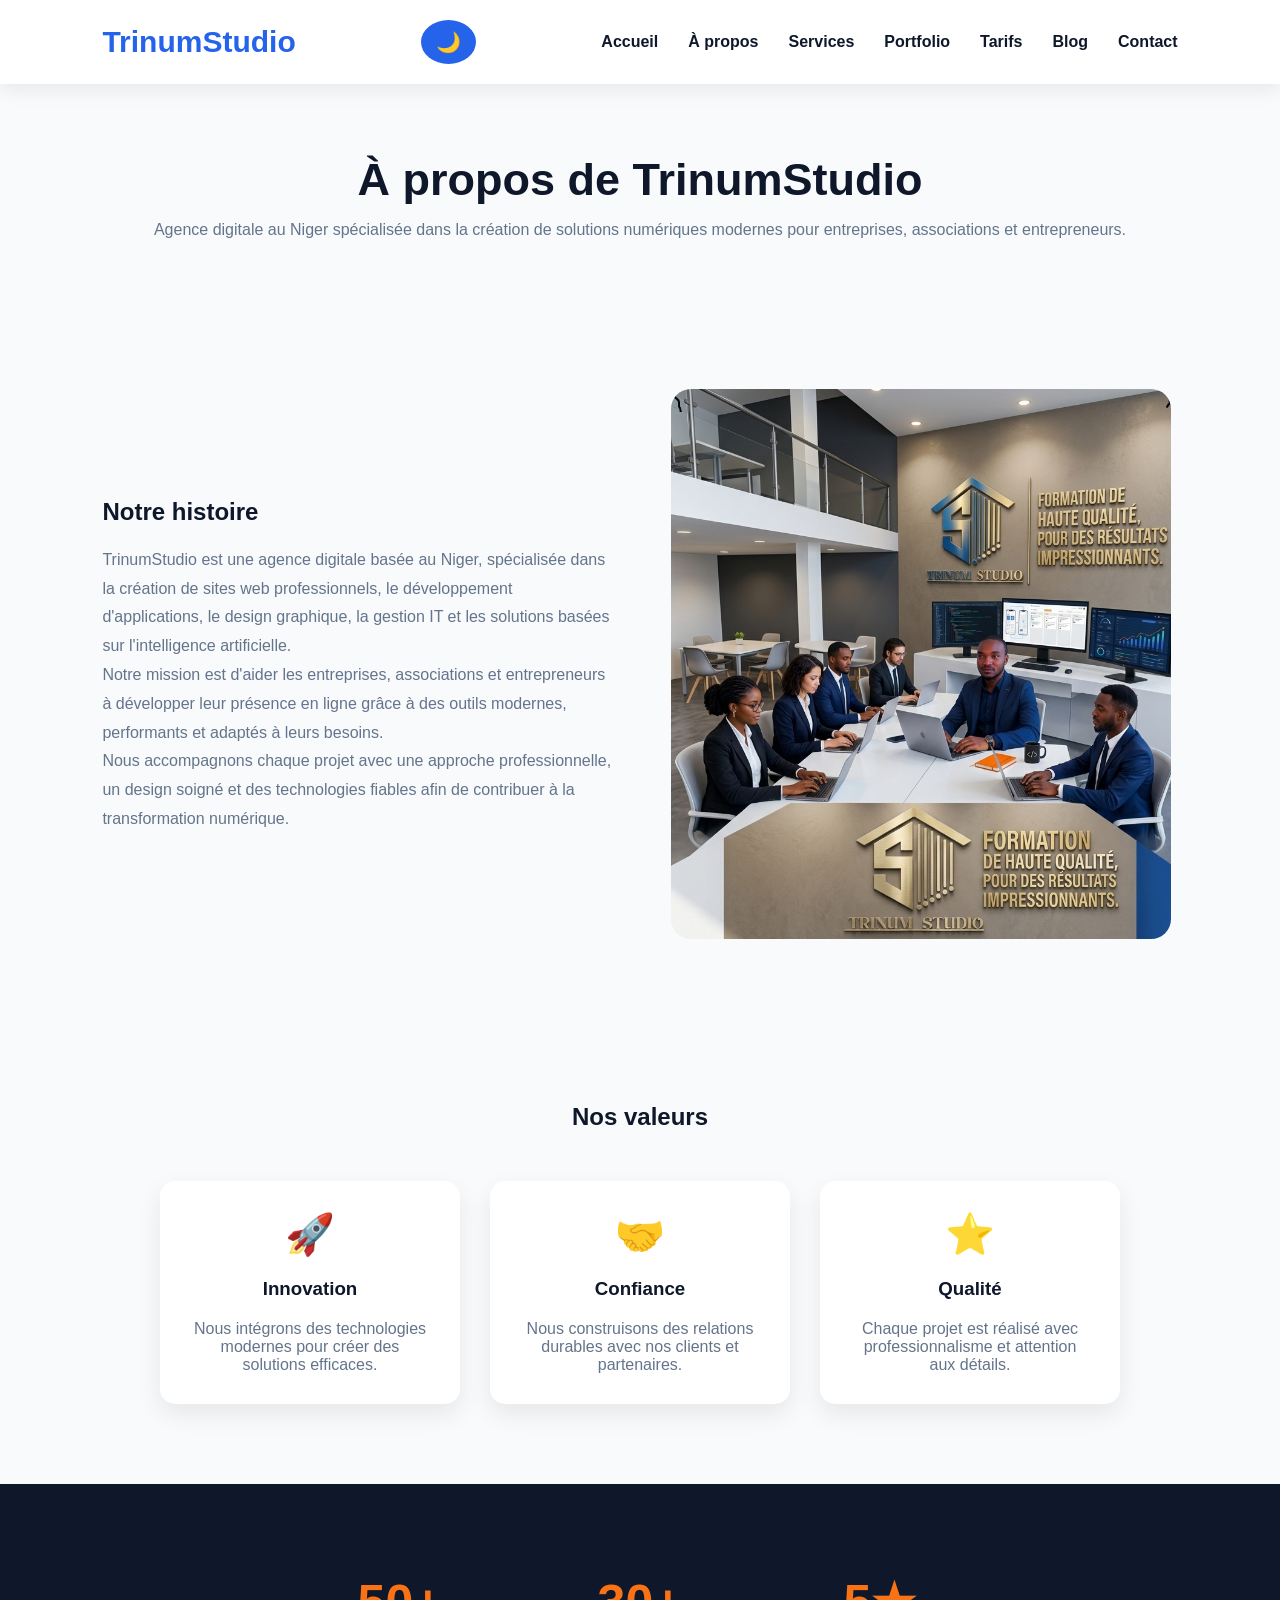
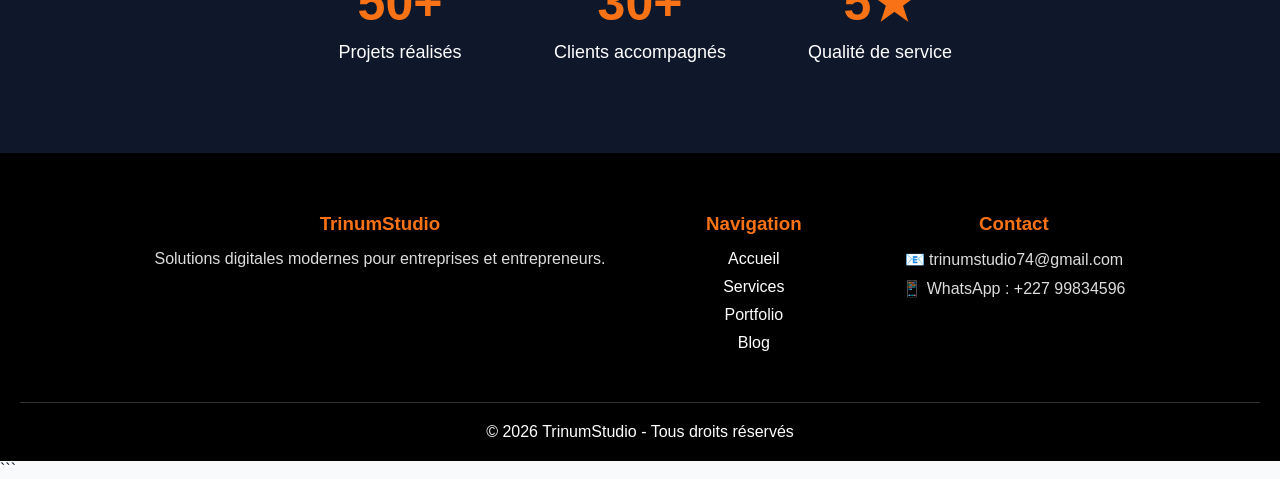
<file: about.html>
<!DOCTYPE html>
<html lang="fr">

<head>

<meta charset="UTF-8">

<meta name="viewport" content="width=device-width, initial-scale=1.0">


<title>
À propos de TrinumStudio | Agence digitale au Niger
</title>


<meta name="description"
content="Découvrez TrinumStudio, une agence digitale au Niger spécialisée dans la création de sites web, applications mobiles, design graphique, gestion IT et solutions basées sur l'intelligence artificielle.">


<meta name="keywords"
content="TrinumStudio, agence digitale Niger, agence web Niamey, création site web Niger, développement web, application mobile, design graphique, intelligence artificielle">


<meta name="author"
content="TrinumStudio">


<meta name="robots"
content="index, follow">


<link rel="canonical"
href="https://trinumstudio.netlify.app/about.html">


<link rel="icon"
href="assets/images/logo.png">



<!-- Open Graph -->

<meta property="og:title"
content="À propos | TrinumStudio">


<meta property="og:description"
content="TrinumStudio accompagne les entreprises, associations et entrepreneurs au Niger dans leur transformation digitale avec des solutions modernes.">


<meta property="og:image"
content="https://trinumstudio.netlify.app/assets/images/web.png">


<meta property="og:url"
content="https://trinumstudio.netlify.app/about.html">


<meta property="og:type"
content="website">


<meta property="og:site_name"
content="TrinumStudio">


<meta property="og:locale"
content="fr_FR">



<!-- Données Google -->

<script type="application/ld+json">

{
 "@context":"https://schema.org",
 "@type":"Organization",
 "name":"TrinumStudio",
 "url":"https://trinumstudio.netlify.app/",
 "logo":"https://trinumstudio.netlify.app/assets/images/logo.png",
 "description":"Agence digitale au Niger spécialisée en création de sites web, applications, design graphique et solutions IA."
}

</script>



<!-- CSS -->


<link rel="stylesheet"
href="assets/css/style.css">


<link rel="stylesheet"
href="assets/css/responsive.css">


<link rel="stylesheet"
href="assets/css/animation.css">


<link rel="stylesheet"
href="https://cdnjs.cloudflare.com/ajax/libs/font-awesome/6.6.0/css/all.min.css">


</head>



<body>



<header>


<nav>


<h1>
TrinumStudio
</h1>



<div class="menu-toggle">
☰
</div>


<button class="theme-btn" id="theme-btn">
🌙
</button>



<ul class="nav-links">


<li><a href="index.html">Accueil</a></li>

<li><a href="about.html">À propos</a></li>

<li><a href="services.html">Services</a></li>

<li><a href="portfolio.html">Portfolio</a></li>

<li><a href="pricing.html">Tarifs</a></li>

<li><a href="blog.html">Blog</a></li>

<li><a href="contact.html">Contact</a></li>


</ul>


</nav>


</header>




<section class="page-title">


<h2>
À propos de TrinumStudio
</h2>


<p>

Agence digitale au Niger spécialisée dans la création
de solutions numériques modernes pour entreprises,
associations et entrepreneurs.

</p>


</section>






<section class="about">


<div class="about-text">


<h2>
Notre histoire
</h2>



<p>

TrinumStudio est une agence digitale basée au Niger,
spécialisée dans la création de sites web professionnels,
le développement d'applications, le design graphique,
la gestion IT et les solutions basées sur l'intelligence artificielle.


</p>


<p>

Notre mission est d'aider les entreprises, associations
et entrepreneurs à développer leur présence en ligne
grâce à des outils modernes, performants et adaptés
à leurs besoins.


</p>



<p>

Nous accompagnons chaque projet avec une approche
professionnelle, un design soigné et des technologies
fiables afin de contribuer à la transformation numérique.

</p>



</div>




<div class="about-image">


<img src="assets/images/about.png"
alt="Agence digitale TrinumStudio au Niger">


</div>


</section>







<section class="values">


<h2>
Nos valeurs
</h2>


<div class="cards">


<div class="card">

<span>🚀</span>

<h3>
Innovation
</h3>


<p>
Nous intégrons des technologies modernes pour créer des solutions efficaces.
</p>

</div>




<div class="card">

<span>🤝</span>

<h3>
Confiance
</h3>


<p>
Nous construisons des relations durables avec nos clients et partenaires.
</p>

</div>





<div class="card">

<span>⭐</span>

<h3>
Qualité
</h3>


<p>
Chaque projet est réalisé avec professionnalisme et attention aux détails.
</p>


</div>


</div>


</section>







<section class="statistics">


<div class="stat">

<h2>
50+
</h2>

<p>
Projets réalisés
</p>


</div>



<div class="stat">

<h2>
30+
</h2>

<p>
Clients accompagnés
</p>


</div>



<div class="stat">

<h2>
5★
</h2>

<p>
Qualité de service
</p>


</div>



</section>






<footer>


<div class="footer-content">


<div>

<h3>
TrinumStudio
</h3>

<p>
Solutions digitales modernes pour entreprises et entrepreneurs.
</p>

</div>




<div>

<h3>
Navigation
</h3>


<p><a href="index.html">Accueil</a></p>

<p><a href="services.html">Services</a></p>

<p><a href="portfolio.html">Portfolio</a></p>

<p><a href="blog.html">Blog</a></p>


</div>





<div>

<h3>
Contact
</h3>


<p>
📧 trinumstudio74@gmail.com
</p>


<p>
📱 WhatsApp : +227 99834596
</p>


</div>



</div>





<p class="copyright">

© 2026 TrinumStudio - Tous droits réservés

</p>



</footer>




<script src="assets/js/main.js"></script>

<script src="assets/js/theme.js"></script>

<script src="assets/js/animation.js"></script>


</body>


</html>
```
</file>
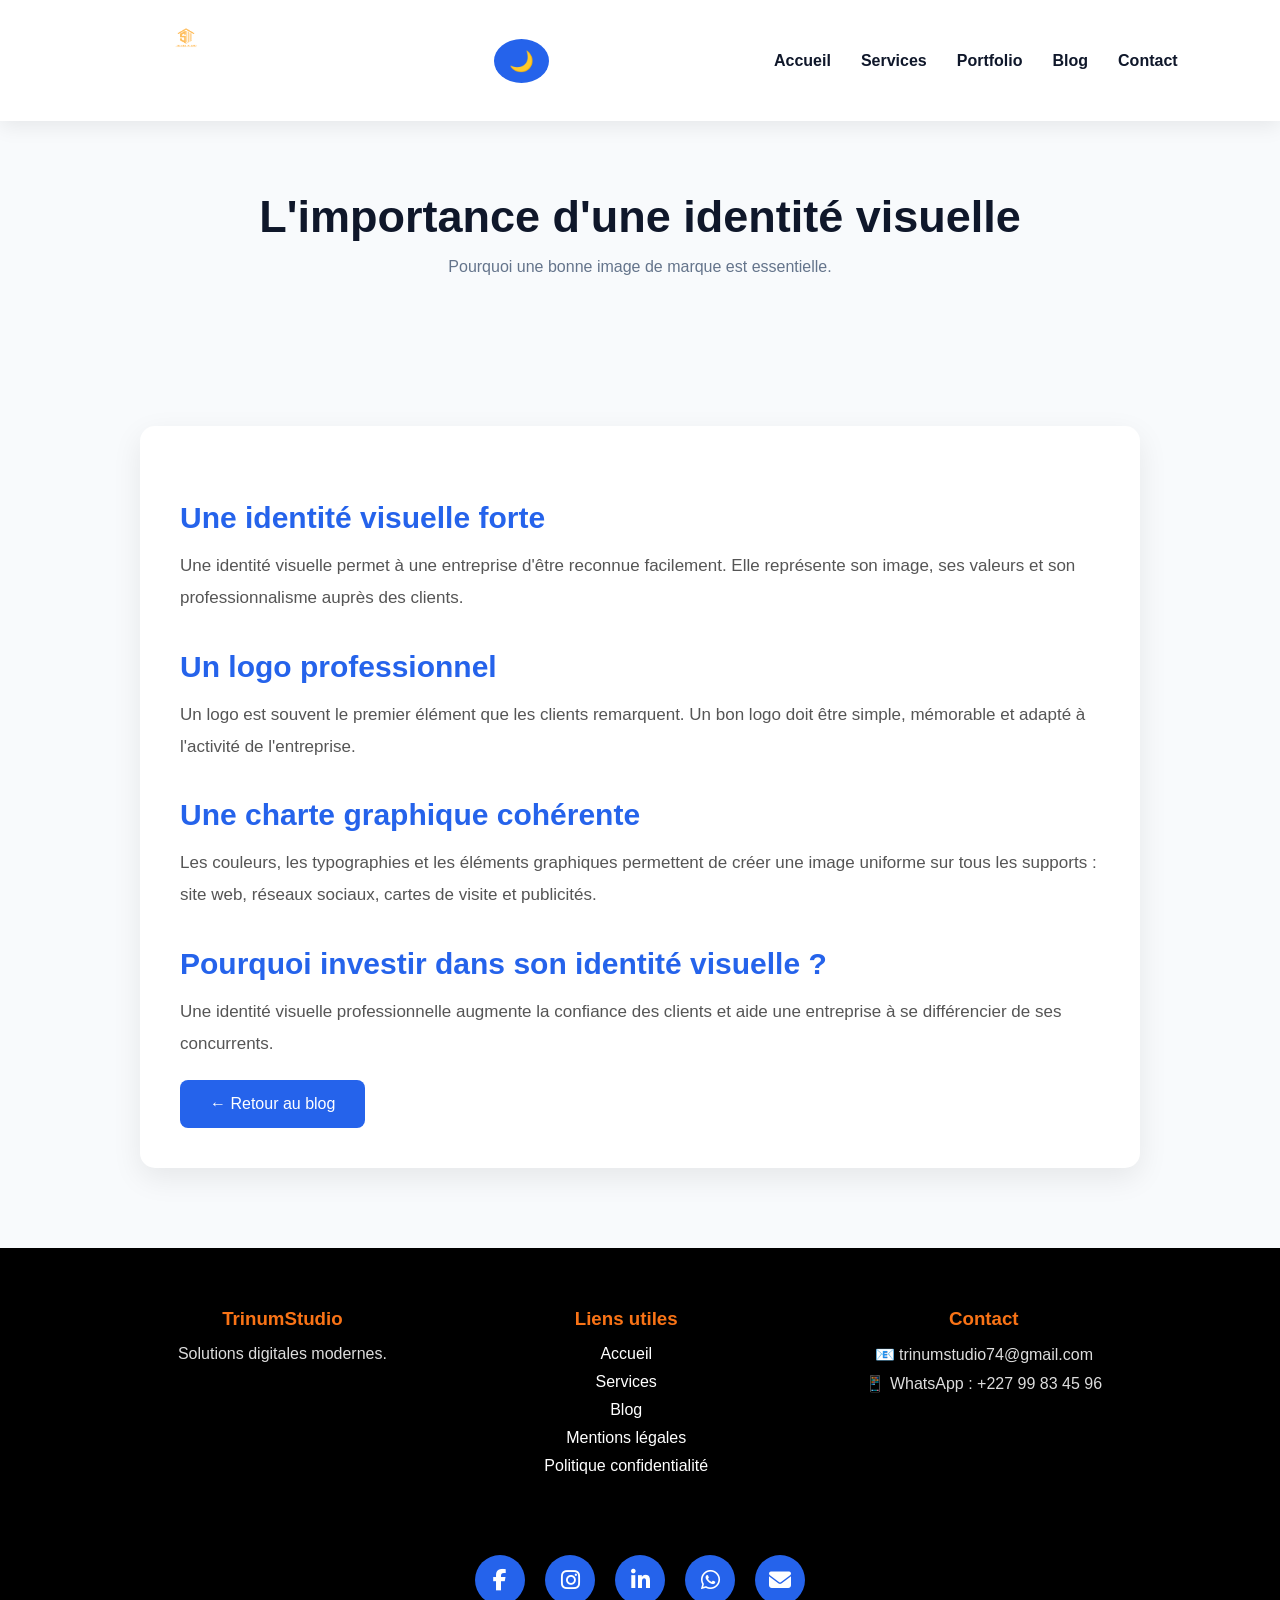
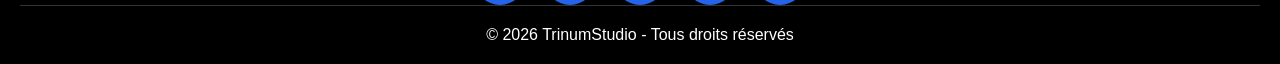
<file: article-design.html>
<!DOCTYPE html>
<html lang="fr">


<head>

<meta charset="UTF-8">


<meta name="viewport" content="width=device-width, initial-scale=1.0">


<title>
Importance d'une identité visuelle | TrinumStudio
</title>


<meta name="description"
content="Découvrez pourquoi une identité visuelle forte est essentielle pour une entreprise.">


<link rel="icon" href="assets/images/logo.png">


<link rel="stylesheet" href="assets/css/style.css">
<link rel="stylesheet" href="assets/css/responsive.css">
<link rel="stylesheet" href="assets/css/animation.css">


<link rel="stylesheet"
href="https://cdnjs.cloudflare.com/ajax/libs/font-awesome/6.6.0/css/all.min.css">


</head>



<body>



<!-- HEADER -->

<header>

<nav>


<h1 class="logo">


<a href="index.html">


<img src="assets/images/logo.png"
alt="Logo TrinumStudio">


<span>
TrinumStudio
</span>


</a>


</h1>



<div class="menu-toggle">

☰

</div>



<button class="theme-btn" id="theme-btn">

🌙

</button>




<ul class="nav-links">


<li>
<a href="index.html">
Accueil
</a>
</li>


<li>
<a href="services.html">
Services
</a>
</li>


<li>
<a href="portfolio.html">
Portfolio
</a>
</li>


<li>
<a href="blog.html">
Blog
</a>
</li>


<li>
<a href="contact.html">
Contact
</a>
</li>


</ul>


</nav>


</header>






<!-- TITRE ARTICLE -->


<section class="page-title">


<h2>

L'importance d'une identité visuelle

</h2>


<p>

Pourquoi une bonne image de marque est essentielle.

</p>


</section>







<!-- ARTICLE -->


<section class="legal-section">


<div class="legal-container article">



<h2>
Une identité visuelle forte
</h2>


<p>

Une identité visuelle permet à une entreprise d'être reconnue facilement.
Elle représente son image, ses valeurs et son professionnalisme auprès des clients.

</p>





<h2>
Un logo professionnel
</h2>


<p>

Un logo est souvent le premier élément que les clients remarquent.
Un bon logo doit être simple, mémorable et adapté à l'activité de l'entreprise.

</p>





<h2>
Une charte graphique cohérente
</h2>


<p>

Les couleurs, les typographies et les éléments graphiques permettent de créer une image uniforme sur tous les supports :
site web, réseaux sociaux, cartes de visite et publicités.

</p>





<h2>
Pourquoi investir dans son identité visuelle ?

</h2>


<p>

Une identité visuelle professionnelle augmente la confiance des clients et aide une entreprise à se différencier de ses concurrents.

</p>






<a href="blog.html" class="btn">

← Retour au blog

</a>



</div>


</section>









<!-- FOOTER -->


<footer>


<div class="footer-content">



<div>


<h3>
TrinumStudio
</h3>


<p>
Solutions digitales modernes.
</p>


</div>





<div>


<h3>
Liens utiles
</h3>


<p>
<a href="index.html">
Accueil
</a>
</p>


<p>
<a href="services.html">
Services
</a>
</p>


<p>
<a href="blog.html">
Blog
</a>
</p>


<p>
<a href="mentions-legales.html">
Mentions légales
</a>
</p>


<p>
<a href="politique-confidentialite.html">
Politique confidentialité
</a>
</p>


</div>







<div>


<h3>
Contact
</h3>


<p>
📧 trinumstudio74@gmail.com
</p>


<p>
📱 WhatsApp : +227 99 83 45 96
</p>


</div>




</div>








<div class="social-links">


<a href="https://www.facebook.com/sani.sepa"
target="_blank">

<i class="fab fa-facebook-f"></i>

</a>



<a href="https://www.instagram.com/sapdinisanimahamadou"
target="_blank">

<i class="fab fa-instagram"></i>

</a>




<a href="https://www.linkedin.com/in/sani-mahamadou-sapdini"
target="_blank">

<i class="fab fa-linkedin-in"></i>

</a>




<a href="https://wa.me/22799834596"
target="_blank">

<i class="fab fa-whatsapp"></i>

</a>




<a href="mailto:trinumstudio74@gmail.com">

<i class="fas fa-envelope"></i>

</a>



</div>






<p class="copyright">

© 2026 TrinumStudio - Tous droits réservés

</p>




</footer>






<script src="assets/js/main.js"></script>

<script src="assets/js/theme.js"></script>

<script src="assets/js/animation.js"></script>



</body>


</html>
</file>
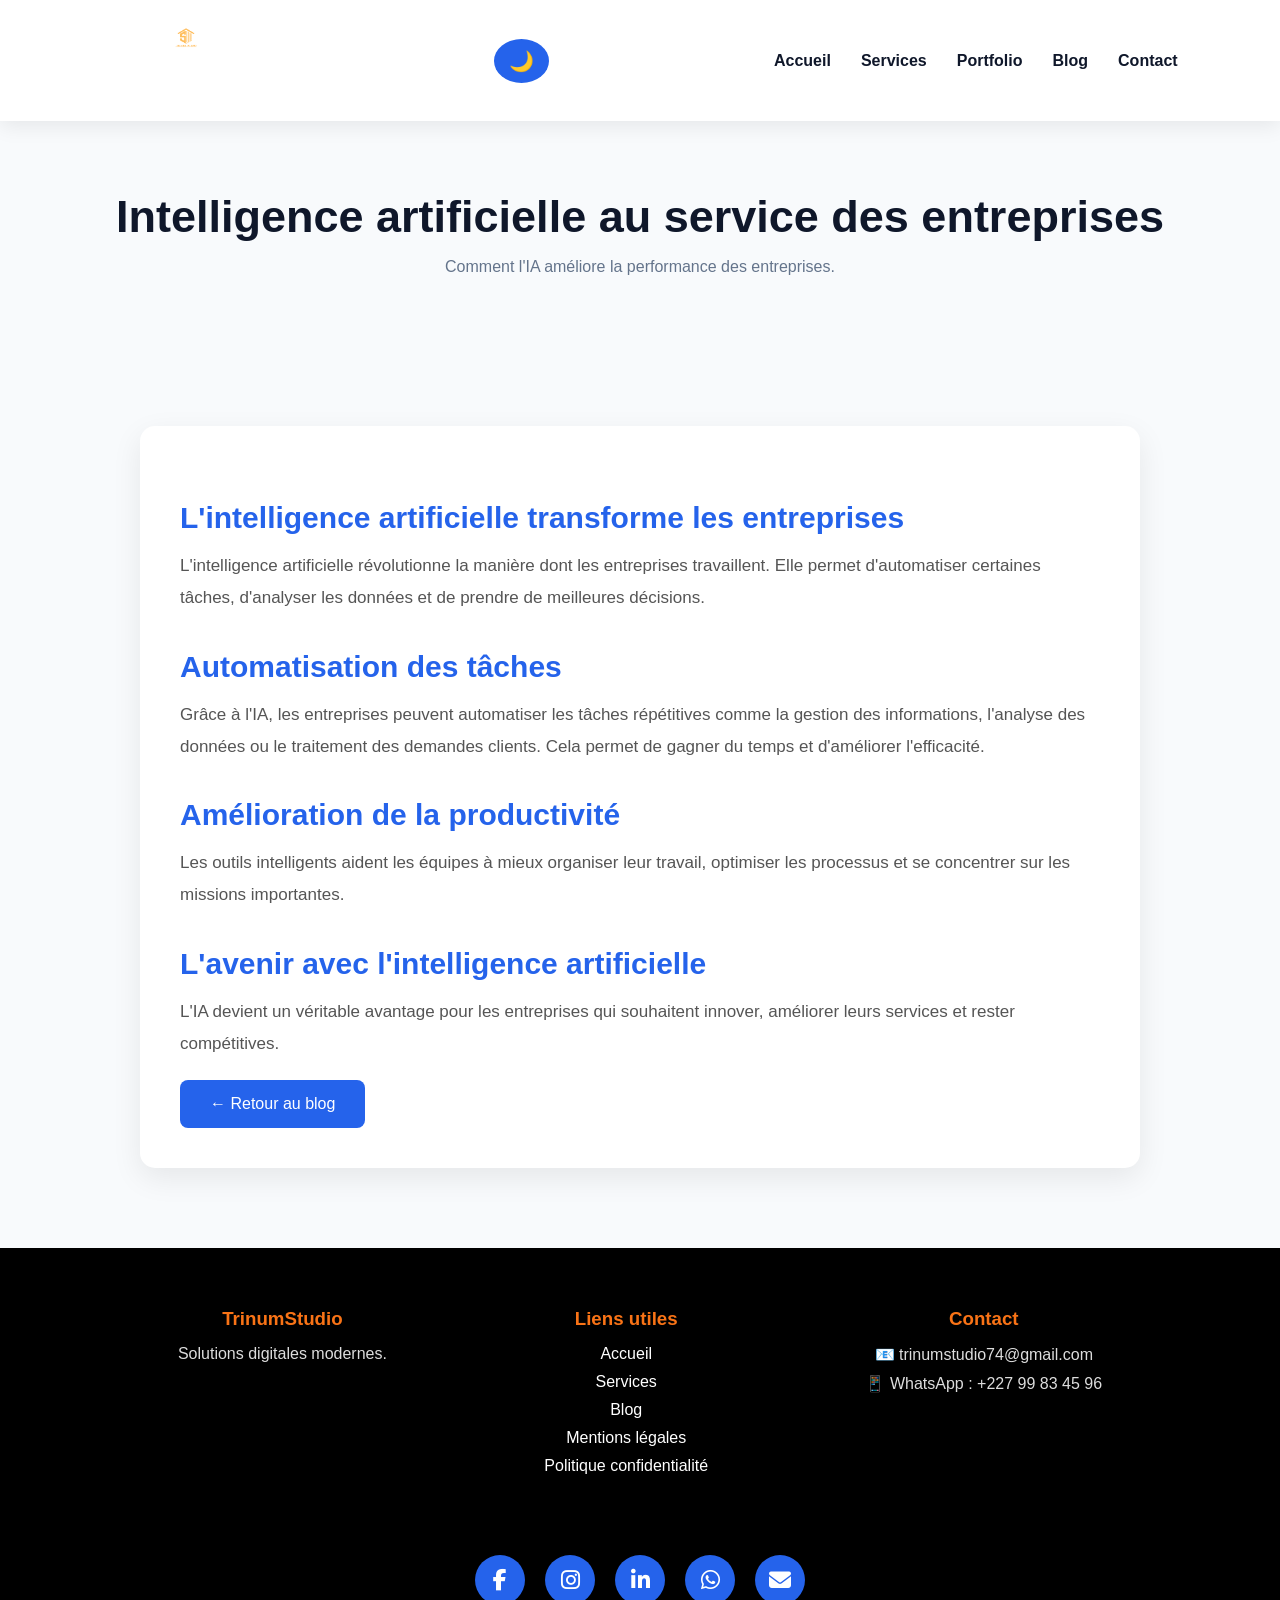
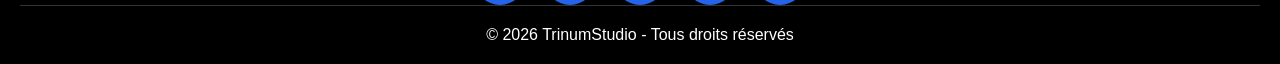
<file: article-ia.html>
<!DOCTYPE html>
<html lang="fr">


<head>


<meta charset="UTF-8">


<meta name="viewport" content="width=device-width, initial-scale=1.0">


<title>
Intelligence artificielle au service des entreprises | TrinumStudio
</title>


<meta name="description"
content="Découvrez comment l'intelligence artificielle aide les entreprises à automatiser leurs tâches et améliorer leur productivité.">


<link rel="icon" href="assets/images/logo.png">


<link rel="stylesheet" href="assets/css/style.css">
<link rel="stylesheet" href="assets/css/responsive.css">
<link rel="stylesheet" href="assets/css/animation.css">


<link rel="stylesheet"
href="https://cdnjs.cloudflare.com/ajax/libs/font-awesome/6.6.0/css/all.min.css">


</head>




<body>





<!-- HEADER -->

<header>


<nav>


<h1 class="logo">


<a href="index.html">


<img
src="assets/images/logo.png"
alt="Logo TrinumStudio">


<span>
TrinumStudio
</span>


</a>


</h1>





<div class="menu-toggle">

☰

</div>





<button class="theme-btn" id="theme-btn">

🌙

</button>






<ul class="nav-links">


<li>
<a href="index.html">
Accueil
</a>
</li>


<li>
<a href="services.html">
Services
</a>
</li>


<li>
<a href="portfolio.html">
Portfolio
</a>
</li>


<li>
<a href="blog.html">
Blog
</a>
</li>


<li>
<a href="contact.html">
Contact
</a>
</li>


</ul>



</nav>


</header>









<!-- TITRE -->


<section class="page-title">


<h2>

Intelligence artificielle au service des entreprises

</h2>


<p>

Comment l'IA améliore la performance des entreprises.

</p>


</section>









<!-- ARTICLE -->


<section class="legal-section">


<div class="legal-container article">





<h2>

L'intelligence artificielle transforme les entreprises

</h2>



<p>

L'intelligence artificielle révolutionne la manière dont les entreprises travaillent.
Elle permet d'automatiser certaines tâches, d'analyser les données et de prendre de meilleures décisions.

</p>







<h2>

Automatisation des tâches

</h2>



<p>

Grâce à l'IA, les entreprises peuvent automatiser les tâches répétitives comme la gestion des informations, l'analyse des données ou le traitement des demandes clients.

Cela permet de gagner du temps et d'améliorer l'efficacité.

</p>







<h2>

Amélioration de la productivité

</h2>



<p>

Les outils intelligents aident les équipes à mieux organiser leur travail, optimiser les processus et se concentrer sur les missions importantes.

</p>







<h2>

L'avenir avec l'intelligence artificielle

</h2>



<p>

L'IA devient un véritable avantage pour les entreprises qui souhaitent innover, améliorer leurs services et rester compétitives.

</p>







<a href="blog.html" class="btn">

← Retour au blog

</a>





</div>


</section>









<!-- FOOTER -->


<footer>



<div class="footer-content">





<div>


<h3>

TrinumStudio

</h3>



<p>

Solutions digitales modernes.

</p>



</div>








<div>


<h3>

Liens utiles

</h3>



<p>

<a href="index.html">
Accueil
</a>

</p>




<p>

<a href="services.html">
Services
</a>

</p>



<p>

<a href="blog.html">
Blog
</a>

</p>




<p>

<a href="mentions-legales.html">
Mentions légales
</a>

</p>




<p>

<a href="politique-confidentialite.html">
Politique confidentialité
</a>

</p>



</div>









<div>


<h3>

Contact

</h3>



<p>

📧 trinumstudio74@gmail.com

</p>



<p>

📱 WhatsApp : +227 99 83 45 96

</p>



</div>





</div>









<!-- Réseaux sociaux -->


<div class="social-links">


<a href="https://www.facebook.com/sani.sepa"
target="_blank">

<i class="fab fa-facebook-f"></i>

</a>




<a href="https://www.instagram.com/sapdinisanimahamadou"
target="_blank">

<i class="fab fa-instagram"></i>

</a>





<a href="https://www.linkedin.com/in/sani-mahamadou-sapdini"
target="_blank">

<i class="fab fa-linkedin-in"></i>

</a>





<a href="https://wa.me/22799834596"
target="_blank">

<i class="fab fa-whatsapp"></i>

</a>





<a href="mailto:trinumstudio74@gmail.com">

<i class="fas fa-envelope"></i>

</a>



</div>








<p class="copyright">


© 2026 TrinumStudio - Tous droits réservés


</p>




</footer>









<script src="assets/js/main.js"></script>

<script src="assets/js/theme.js"></script>

<script src="assets/js/animation.js"></script>



</body>


</html>
</file>
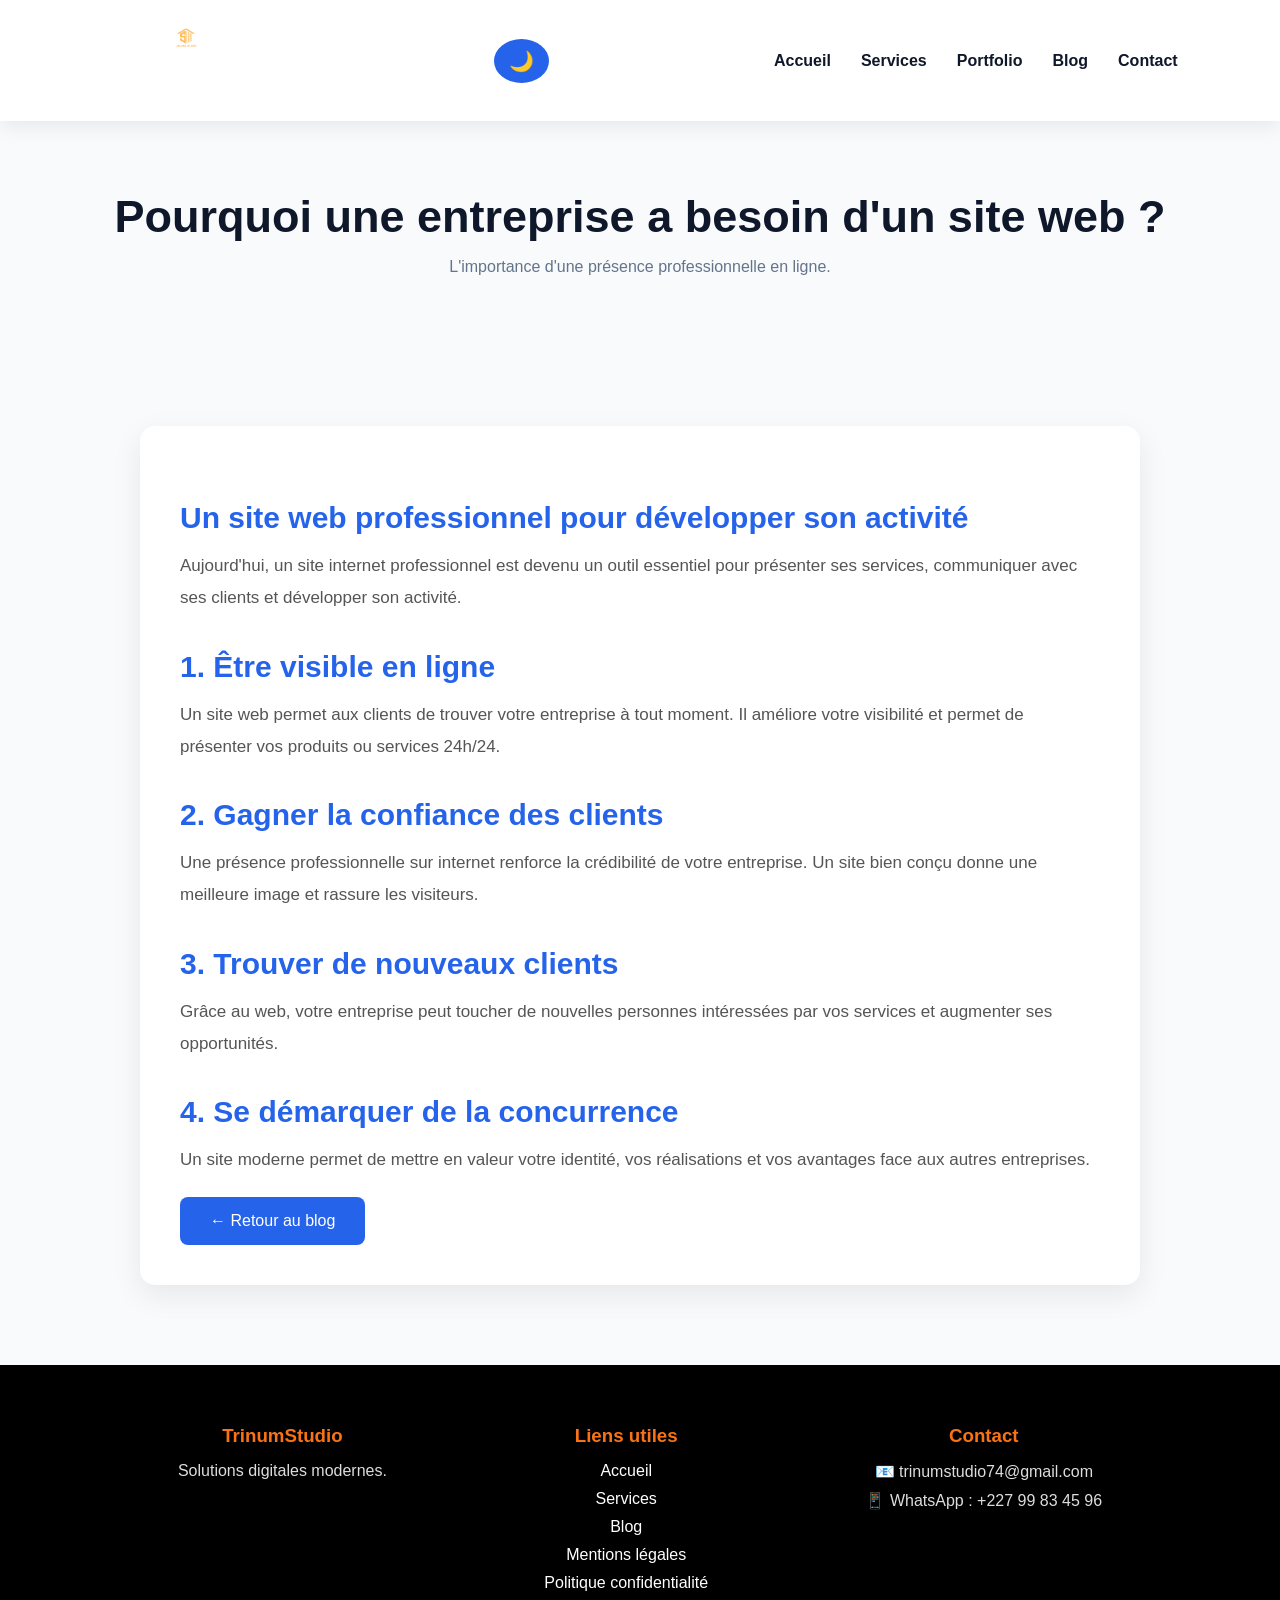
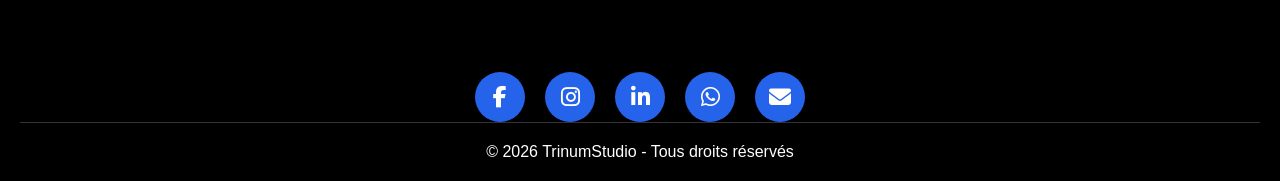
<file: article-site-web.html>
<!DOCTYPE html>
<html lang="fr">


<head>


<meta charset="UTF-8">


<meta name="viewport" content="width=device-width, initial-scale=1.0">


<title>
Pourquoi une entreprise a besoin d'un site web | TrinumStudio
</title>


<meta name="description"
content="Découvrez pourquoi un site internet professionnel est indispensable pour développer une entreprise.">


<link rel="icon" href="assets/images/logo.png">


<link rel="stylesheet" href="assets/css/style.css">
<link rel="stylesheet" href="assets/css/responsive.css">
<link rel="stylesheet" href="assets/css/animation.css">


<link rel="stylesheet"
href="https://cdnjs.cloudflare.com/ajax/libs/font-awesome/6.6.0/css/all.min.css">


</head>





<body>






<!-- HEADER -->


<header>


<nav>



<h1 class="logo">


<a href="index.html">


<img
src="assets/images/logo.png"
alt="Logo TrinumStudio">


<span>
TrinumStudio
</span>


</a>


</h1>





<div class="menu-toggle">

☰

</div>





<button class="theme-btn" id="theme-btn">

🌙

</button>







<ul class="nav-links">


<li>

<a href="index.html">

Accueil

</a>

</li>



<li>

<a href="services.html">

Services

</a>

</li>




<li>

<a href="portfolio.html">

Portfolio

</a>

</li>




<li>

<a href="blog.html">

Blog

</a>

</li>




<li>

<a href="contact.html">

Contact

</a>

</li>



</ul>



</nav>


</header>









<!-- TITRE -->


<section class="page-title">


<h2>

Pourquoi une entreprise a besoin d'un site web ?

</h2>



<p>

L'importance d'une présence professionnelle en ligne.

</p>



</section>









<!-- ARTICLE -->


<section class="legal-section">


<div class="legal-container article">






<h2>

Un site web professionnel pour développer son activité

</h2>



<p>

Aujourd'hui, un site internet professionnel est devenu un outil essentiel pour présenter ses services, communiquer avec ses clients et développer son activité.

</p>








<h2>

1. Être visible en ligne

</h2>



<p>

Un site web permet aux clients de trouver votre entreprise à tout moment.

Il améliore votre visibilité et permet de présenter vos produits ou services 24h/24.

</p>








<h2>

2. Gagner la confiance des clients

</h2>



<p>

Une présence professionnelle sur internet renforce la crédibilité de votre entreprise.

Un site bien conçu donne une meilleure image et rassure les visiteurs.

</p>








<h2>

3. Trouver de nouveaux clients

</h2>



<p>

Grâce au web, votre entreprise peut toucher de nouvelles personnes intéressées par vos services et augmenter ses opportunités.

</p>








<h2>

4. Se démarquer de la concurrence

</h2>



<p>

Un site moderne permet de mettre en valeur votre identité, vos réalisations et vos avantages face aux autres entreprises.

</p>







<a href="blog.html" class="btn">

← Retour au blog

</a>





</div>


</section>









<!-- FOOTER -->


<footer>



<div class="footer-content">





<div>


<h3>

TrinumStudio

</h3>



<p>

Solutions digitales modernes.

</p>



</div>








<div>


<h3>

Liens utiles

</h3>



<p>

<a href="index.html">

Accueil

</a>

</p>




<p>

<a href="services.html">

Services

</a>

</p>




<p>

<a href="blog.html">

Blog

</a>

</p>




<p>

<a href="mentions-legales.html">

Mentions légales

</a>

</p>




<p>

<a href="politique-confidentialite.html">

Politique confidentialité

</a>

</p>



</div>









<div>


<h3>

Contact

</h3>



<p>

📧 trinumstudio74@gmail.com

</p>




<p>

📱 WhatsApp : +227 99 83 45 96

</p>



</div>





</div>









<!-- Réseaux sociaux -->


<div class="social-links">



<a href="https://www.facebook.com/sani.sepa"
target="_blank">

<i class="fab fa-facebook-f"></i>

</a>




<a href="https://www.instagram.com/sapdinisanimahamadou"
target="_blank">

<i class="fab fa-instagram"></i>

</a>





<a href="https://www.linkedin.com/in/sani-mahamadou-sapdini"
target="_blank">

<i class="fab fa-linkedin-in"></i>

</a>





<a href="https://wa.me/22799834596"
target="_blank">

<i class="fab fa-whatsapp"></i>

</a>





<a href="mailto:trinumstudio74@gmail.com">

<i class="fas fa-envelope"></i>

</a>




</div>








<p class="copyright">


© 2026 TrinumStudio - Tous droits réservés


</p>




</footer>









<script src="assets/js/main.js"></script>

<script src="assets/js/theme.js"></script>

<script src="assets/js/animation.js"></script>



</body>


</html>
</file>
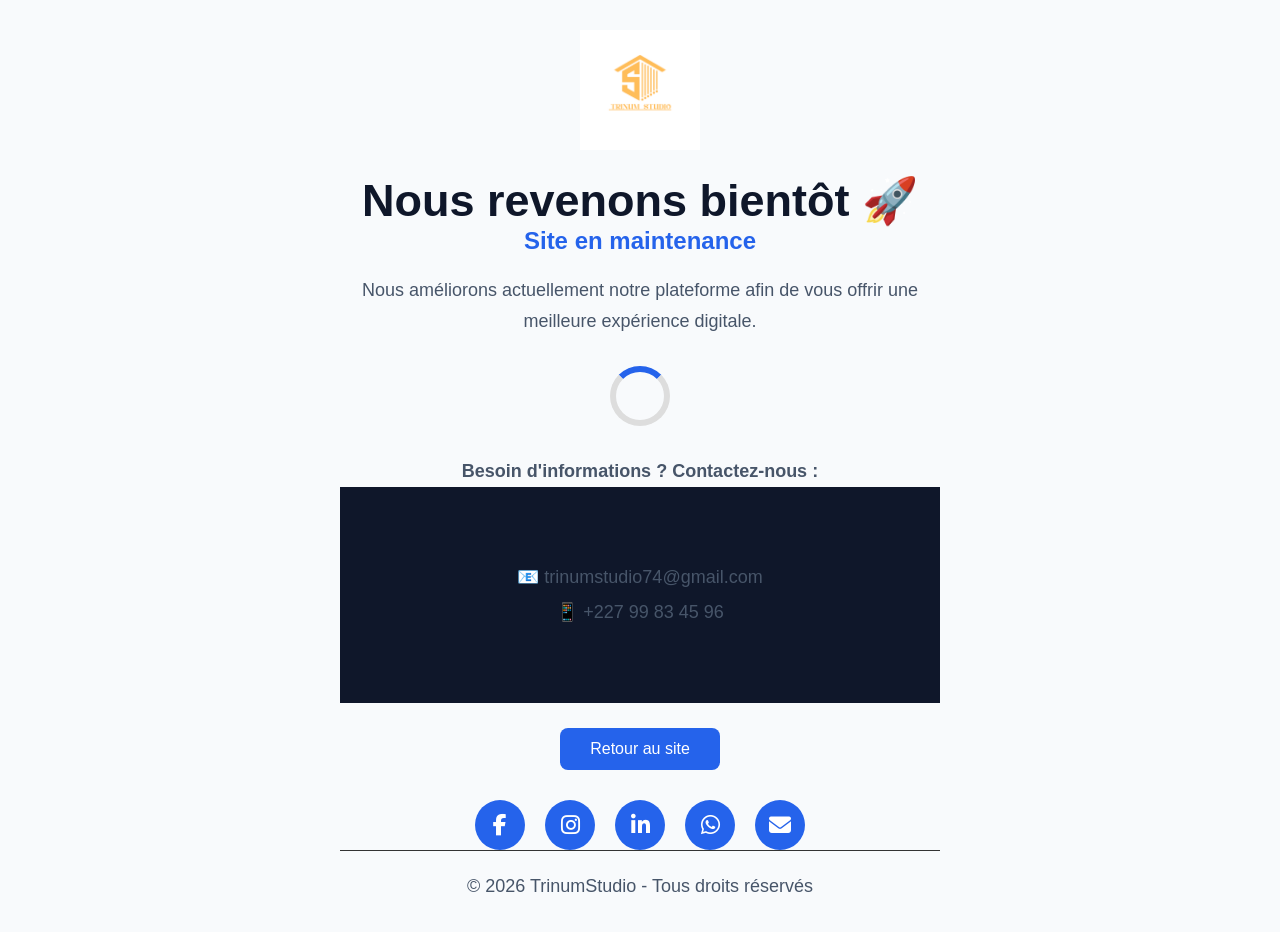
<file: maintenance.html>
<!DOCTYPE html>
<html lang="fr">

<head>

<meta charset="UTF-8">

<meta name="viewport" content="width=device-width, initial-scale=1.0">

<title>Maintenance | TrinumStudio</title>

<meta name="description"
content="Le site TrinumStudio est actuellement en maintenance. Nous préparons une nouvelle expérience digitale et serons de retour très bientôt.">

<meta name="author"
content="TrinumStudio">

<meta name="robots"
content="noindex, nofollow">

<link rel="icon"
href="assets/images/logo.png">

<!-- Open Graph -->

<meta property="og:title"
content="Maintenance | TrinumStudio">

<meta property="og:description"
content="Le site TrinumStudio est actuellement en maintenance. Nous revenons très bientôt avec de nouvelles fonctionnalités.">

<meta property="og:image"
content="https://trinumstudio.netlify.app/assets/images/web.png">

<meta property="og:url"
content="https://trinumstudio.netlify.app/maintenance.html">

<meta property="og:type"
content="website">

<meta property="og:site_name"
content="TrinumStudio">

<meta property="og:locale"
content="fr_FR">

<!-- Twitter Card -->

<meta name="twitter:card"
content="summary_large_image">

<meta name="twitter:title"
content="Maintenance | TrinumStudio">

<meta name="twitter:description"
content="Le site TrinumStudio est actuellement en maintenance. Nous serons bientôt de retour.">

<meta name="twitter:image"
content="https://trinumstudio.netlify.app/assets/images/web.png">

<link rel="stylesheet"
href="assets/css/style.css">

<link rel="stylesheet"
href="assets/css/responsive.css">

<link rel="stylesheet"
href="assets/css/animation.css">

<link rel="stylesheet"
href="https://cdnjs.cloudflare.com/ajax/libs/font-awesome/6.6.0/css/all.min.css">

</head>



<body>



<section class="maintenance">



<div class="maintenance-container">



<img

src="assets/images/logo.png"

alt="Logo TrinumStudio"

class="maintenance-logo"

>




<h1>

Nous revenons bientôt 🚀

</h1>




<h2>

Site en maintenance

</h2>





<p>


Nous améliorons actuellement notre plateforme afin de vous offrir une meilleure expérience digitale.


</p>




<div class="loader-circle"></div>





<p class="contact-text">


Besoin d'informations ? Contactez-nous :


</p>




<div class="contact">



<p>

📧 trinumstudio74@gmail.com

</p>



<p>

📱 +227 99 83 45 96

</p>



</div>






<a href="index.html" class="btn">


Retour au site


</a>






<div class="social-links">

    <a href="https://www.facebook.com/sani.sepa"
       target="_blank"
       rel="noopener noreferrer"
       title="Facebook">
        <i class="fab fa-facebook-f"></i>
    </a>

    <a href="https://www.instagram.com/sapdinisanimahamadou"
       target="_blank"
       rel="noopener noreferrer"
       title="Instagram">
        <i class="fab fa-instagram"></i>
    </a>

    <a href="https://www.linkedin.com/in/sani-mahamadou-sapdini"
       target="_blank"
       rel="noopener noreferrer"
       title="LinkedIn">
        <i class="fab fa-linkedin-in"></i>
    </a>

    <a href="https://wa.me/22799834596"
       target="_blank"
       rel="noopener noreferrer"
       title="WhatsApp">
        <i class="fab fa-whatsapp"></i>
    </a>

    <a href="mailto:trinumstudio74@gmail.com"
       title="Email">
        <i class="fas fa-envelope"></i>
    </a>

</div>





<p class="copyright">


© 2026 TrinumStudio - Tous droits réservés


</p>




</div>


</section>






<script src="assets/js/theme.js"></script>


<script src="assets/js/animation.js"></script>



</body>


</html>
</file>
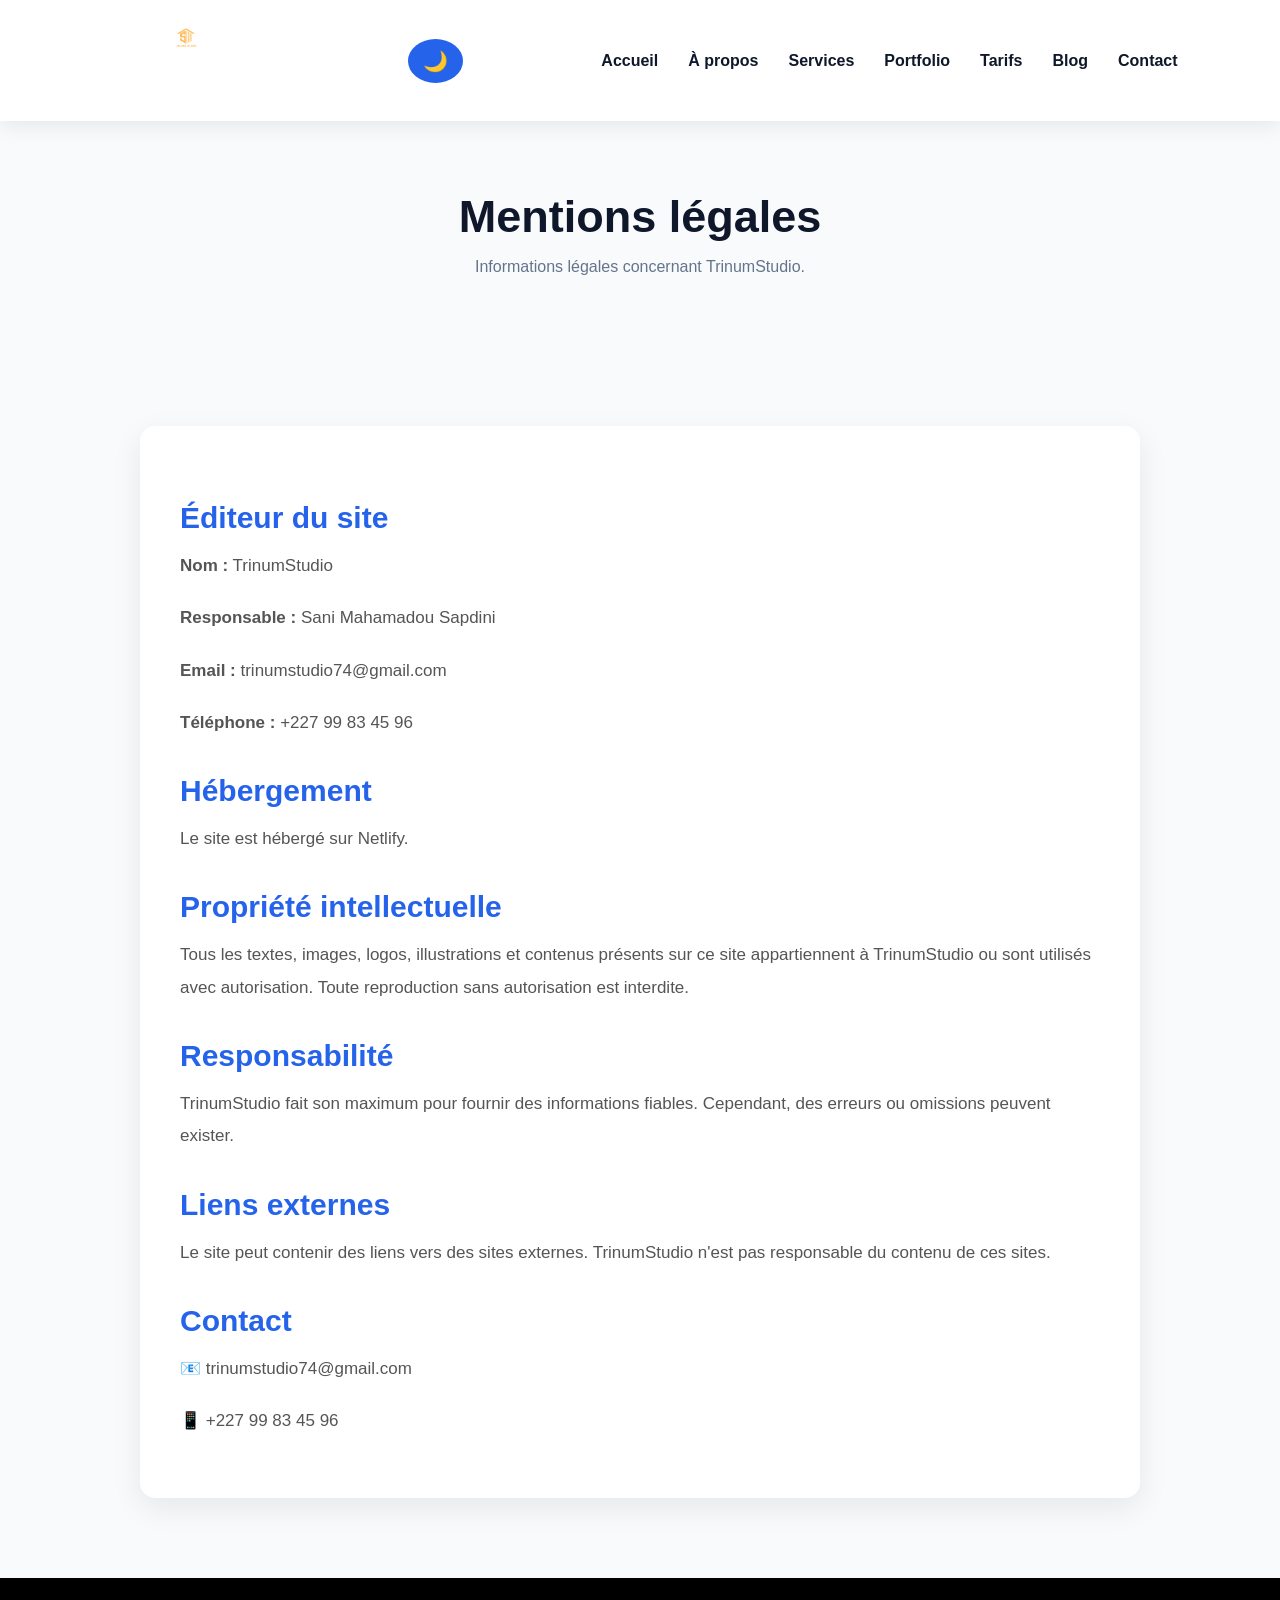
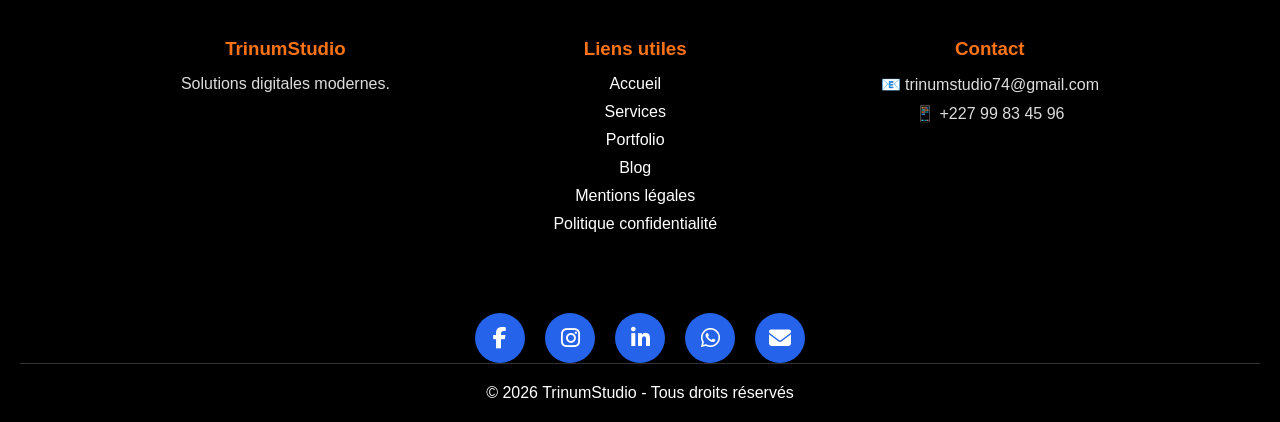
<file: mentions-legales.html>
<!DOCTYPE html>
<html lang="fr">

<head>

<meta charset="UTF-8">

<meta name="viewport" content="width=device-width, initial-scale=1.0">

<title>Mentions légales | TrinumStudio</title>

<meta name="description"
content="Consultez les mentions légales de TrinumStudio : informations sur l'éditeur du site, l'hébergement, la propriété intellectuelle et les conditions d'utilisation.">

<meta name="keywords"
content="Mentions légales, TrinumStudio, informations légales, propriété intellectuelle, hébergement, Niger">

<meta name="author"
content="TrinumStudio">

<meta name="robots"
content="index, follow">

<link rel="canonical"
href="https://trinumstudio.netlify.app/mentions-legales.html">

<link rel="icon"
href="assets/images/logo.png">

<!-- Open Graph -->

<meta property="og:title"
content="Mentions légales | TrinumStudio">

<meta property="og:description"
content="Retrouvez les informations légales concernant le site TrinumStudio.">

<meta property="og:image"
content="https://trinumstudio.netlify.app/assets/images/web.png">

<meta property="og:url"
content="https://trinumstudio.netlify.app/mentions-legales.html">

<meta property="og:type"
content="website">

<meta property="og:site_name"
content="TrinumStudio">

<meta property="og:locale"
content="fr_FR">

<!-- Twitter Card -->

<meta name="twitter:card"
content="summary_large_image">

<meta name="twitter:title"
content="Mentions légales | TrinumStudio">

<meta name="twitter:description"
content="Consultez les mentions légales de TrinumStudio.">

<meta name="twitter:image"
content="https://trinumstudio.netlify.app/assets/images/web.png">

<link rel="stylesheet"
href="assets/css/style.css">

<link rel="stylesheet"
href="assets/css/responsive.css">

<link rel="stylesheet"
href="assets/css/animation.css">

<link rel="stylesheet"
href="https://cdnjs.cloudflare.com/ajax/libs/font-awesome/6.6.0/css/all.min.css">

</head>



<body>



<header>


<nav>


<h1 class="logo">


<a href="index.html">


<img
src="assets/images/logo.png"
alt="Logo TrinumStudio">


<span>TrinumStudio</span>


</a>


</h1>





<div class="menu-toggle">

☰

</div>





<button class="theme-btn" id="theme-btn">

🌙

</button>





<ul class="nav-links">


<li><a href="index.html">Accueil</a></li>


<li><a href="about.html">À propos</a></li>


<li><a href="services.html">Services</a></li>


<li><a href="portfolio.html">Portfolio</a></li>


<li><a href="pricing.html">Tarifs</a></li>


<li><a href="blog.html">Blog</a></li>


<li><a href="contact.html">Contact</a></li>


</ul>



</nav>


</header>







<section class="page-title">


<h2>

Mentions légales

</h2>


<p>

Informations légales concernant TrinumStudio.

</p>


</section>








<section class="legal-section">


<div class="legal-container">



<h2>Éditeur du site</h2>


<p>
<strong>Nom :</strong> TrinumStudio
</p>


<p>
<strong>Responsable :</strong> Sani Mahamadou Sapdini
</p>


<p>
<strong>Email :</strong> trinumstudio74@gmail.com
</p>


<p>
<strong>Téléphone :</strong> +227 99 83 45 96
</p>





<h2>Hébergement</h2>


<p>

Le site est hébergé sur Netlify.

</p>





<h2>Propriété intellectuelle</h2>


<p>

Tous les textes, images, logos, illustrations et contenus présents sur ce site appartiennent à TrinumStudio ou sont utilisés avec autorisation.

Toute reproduction sans autorisation est interdite.

</p>





<h2>Responsabilité</h2>


<p>

TrinumStudio fait son maximum pour fournir des informations fiables.

Cependant, des erreurs ou omissions peuvent exister.

</p>





<h2>Liens externes</h2>


<p>

Le site peut contenir des liens vers des sites externes.

TrinumStudio n'est pas responsable du contenu de ces sites.

</p>





<h2>Contact</h2>


<p>

📧 trinumstudio74@gmail.com

</p>


<p>

📱 +227 99 83 45 96

</p>



</div>


</section>







<footer>


<div class="footer-content">





<div>


<div class="footer-brand">

<h3>
TrinumStudio
</h3>

<p>
Solutions digitales modernes.
</p>

</div>



</div>








<div>


<h3>

Liens utiles

</h3>



<p>
<a href="index.html">
Accueil
</a>
</p>



<p>
<a href="services.html">
Services
</a>
</p>



<p>
<a href="portfolio.html">
Portfolio
</a>
</p>



<p>
<a href="blog.html">
Blog
</a>
</p>



<p>
<a href="mentions-legales.html">
Mentions légales
</a>
</p>



<p>
<a href="politique-confidentialite.html">
Politique confidentialité
</a>
</p>



</div>








<div>


<h3>

Contact

</h3>


<p>

📧 trinumstudio74@gmail.com

</p>


<p>

📱 +227 99 83 45 96

</p>


</div>





</div>







<div class="social-links">

    <a href="https://www.facebook.com/sani.sepa"
       target="_blank"
       rel="noopener noreferrer"
       title="Facebook">
        <i class="fab fa-facebook-f"></i>
    </a>

    <a href="https://www.instagram.com/sapdinisanimahamadou"
       target="_blank"
       rel="noopener noreferrer"
       title="Instagram">
        <i class="fab fa-instagram"></i>
    </a>

    <a href="https://www.linkedin.com/in/sani-mahamadou-sapdini"
       target="_blank"
       rel="noopener noreferrer"
       title="LinkedIn">
        <i class="fab fa-linkedin-in"></i>
    </a>

    <a href="https://wa.me/22799834596"
       target="_blank"
       rel="noopener noreferrer"
       title="WhatsApp">
        <i class="fab fa-whatsapp"></i>
    </a>

    <a href="mailto:trinumstudio74@gmail.com"
       title="Email">
        <i class="fas fa-envelope"></i>
    </a>

</div>






<p class="copyright">

© 2026 TrinumStudio - Tous droits réservés

</p>



</footer>






<script src="assets/js/main.js"></script>

<script src="assets/js/theme.js"></script>

<script src="assets/js/loader.js"></script>

<script src="assets/js/counter.js"></script>

<script src="assets/js/animation.js"></script>



</body>


</html>
</file>
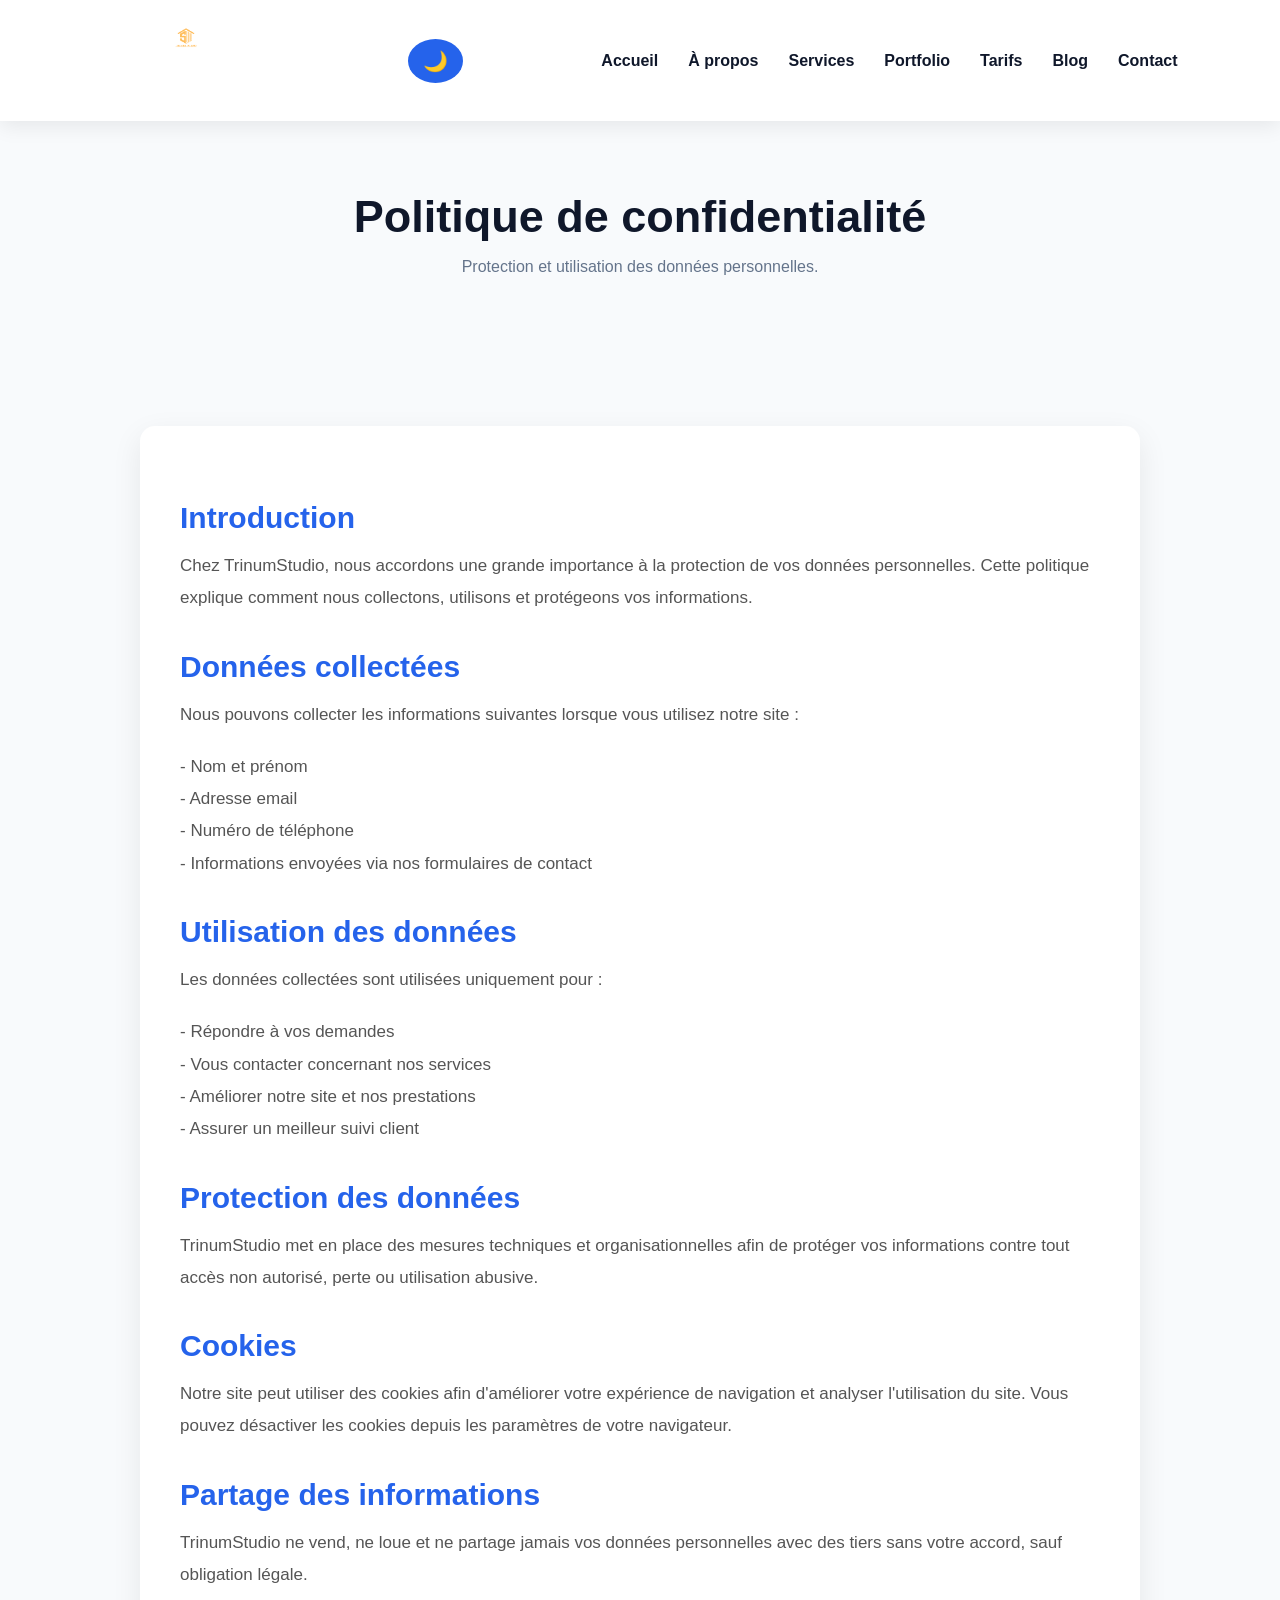
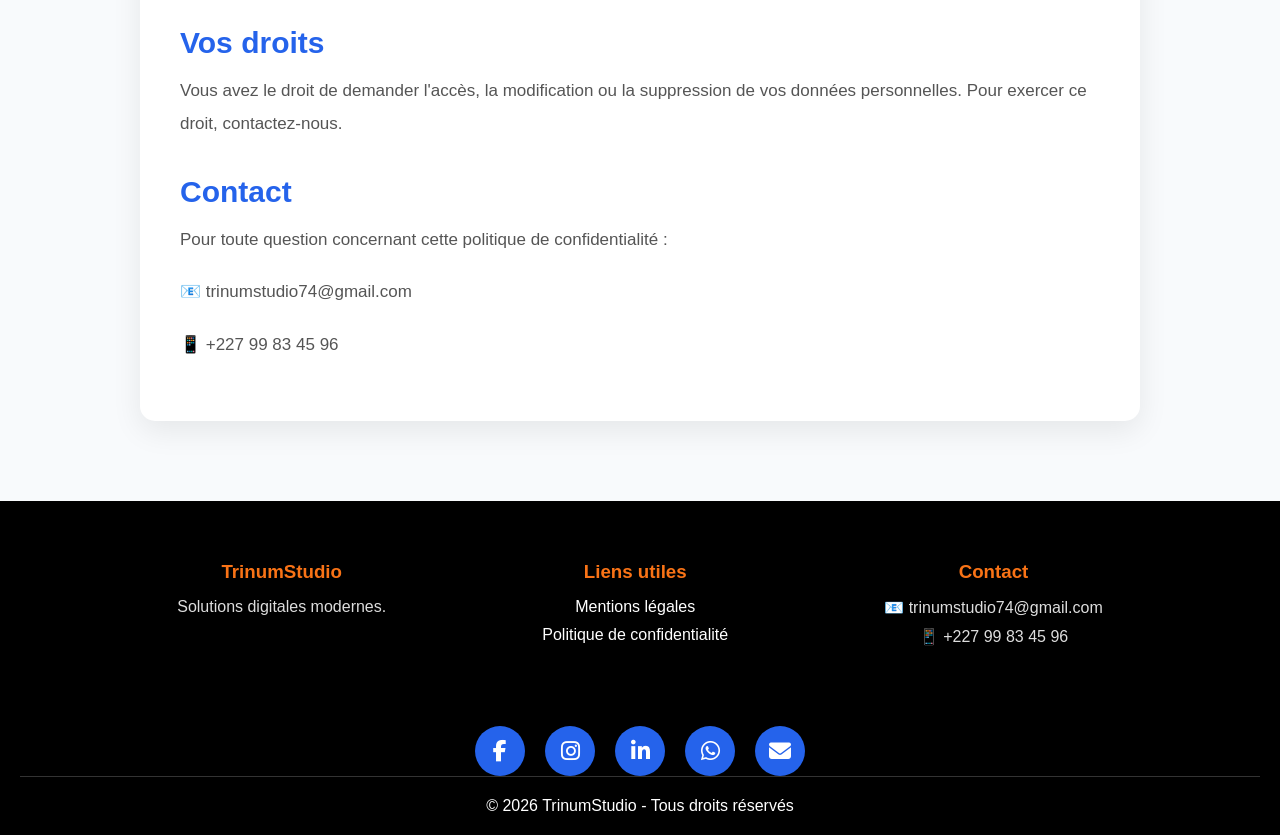
<file: politique-confidentialite.html>
<!DOCTYPE html>
<html lang="fr">

<head>

<meta charset="UTF-8">

<meta name="viewport" content="width=device-width, initial-scale=1.0">

<title>Politique de confidentialité | TrinumStudio</title>

<meta name="description"
content="Consultez la politique de confidentialité de TrinumStudio concernant la collecte, l'utilisation et la protection de vos données personnelles.">

<meta name="keywords"
content="Politique de confidentialité, TrinumStudio, données personnelles, confidentialité, protection des données, Niger">

<meta name="author"
content="TrinumStudio">

<meta name="robots"
content="index, follow">

<link rel="canonical"
href="https://trinumstudio.netlify.app/politique-confidentialite.html">

<link rel="icon"
href="assets/images/logo.png">

<!-- Open Graph -->

<meta property="og:title"
content="Politique de confidentialité | TrinumStudio">

<meta property="og:description"
content="Découvrez comment TrinumStudio collecte, utilise et protège vos données personnelles.">

<meta property="og:image"
content="https://trinumstudio.netlify.app/assets/images/web.png">

<meta property="og:url"
content="https://trinumstudio.netlify.app/politique-confidentialite.html">

<meta property="og:type"
content="website">

<meta property="og:site_name"
content="TrinumStudio">

<meta property="og:locale"
content="fr_FR">

<!-- Twitter Card -->

<meta name="twitter:card"
content="summary_large_image">

<meta name="twitter:title"
content="Politique de confidentialité | TrinumStudio">

<meta name="twitter:description"
content="Consultez la politique de confidentialité de TrinumStudio et les mesures mises en place pour protéger vos données.">

<meta name="twitter:image"
content="https://trinumstudio.netlify.app/assets/images/web.png">

<link rel="stylesheet"
href="assets/css/style.css">

<link rel="stylesheet"
href="assets/css/responsive.css">

<link rel="stylesheet"
href="assets/css/animation.css">

<link rel="stylesheet"
href="https://cdnjs.cloudflare.com/ajax/libs/font-awesome/6.6.0/css/all.min.css">

</head>


<body>


<!-- ===========================
     HEADER
=========================== -->

<header>

<nav>


<h1 class="logo">

<a href="index.html">

<img
src="assets/images/logo.png"
alt="Logo TrinumStudio">

<span>TrinumStudio</span>

</a>

</h1>


<div class="menu-toggle">

☰

</div>


<button class="theme-btn" id="theme-btn">

🌙

</button>


<ul class="nav-links">

<li><a href="index.html">Accueil</a></li>

<li><a href="about.html">À propos</a></li>

<li><a href="services.html">Services</a></li>

<li><a href="portfolio.html">Portfolio</a></li>

<li><a href="pricing.html">Tarifs</a></li>

<li><a href="blog.html">Blog</a></li>

<li><a href="contact.html">Contact</a></li>

</ul>


</nav>

</header>



<!-- ===========================
     TITRE
=========================== -->


<section class="page-title">

<h2>

Politique de confidentialité

</h2>


<p>

Protection et utilisation des données personnelles.

</p>


</section>





<!-- ===========================
     CONTENU
=========================== -->


<section class="legal-section">


<div class="legal-container">



<h2>

Introduction

</h2>


<p>

Chez TrinumStudio, nous accordons une grande importance à la protection de vos données personnelles.

Cette politique explique comment nous collectons, utilisons et protégeons vos informations.

</p>




<h2>

Données collectées

</h2>


<p>

Nous pouvons collecter les informations suivantes lorsque vous utilisez notre site :

</p>


<p>

- Nom et prénom

<br>

- Adresse email

<br>

- Numéro de téléphone

<br>

- Informations envoyées via nos formulaires de contact

</p>




<h2>

Utilisation des données

</h2>


<p>

Les données collectées sont utilisées uniquement pour :

</p>


<p>

- Répondre à vos demandes

<br>

- Vous contacter concernant nos services

<br>

- Améliorer notre site et nos prestations

<br>

- Assurer un meilleur suivi client

</p>





<h2>

Protection des données

</h2>


<p>

TrinumStudio met en place des mesures techniques et organisationnelles afin de protéger vos informations contre tout accès non autorisé, perte ou utilisation abusive.

</p>




<h2>

Cookies

</h2>


<p>

Notre site peut utiliser des cookies afin d'améliorer votre expérience de navigation et analyser l'utilisation du site.

Vous pouvez désactiver les cookies depuis les paramètres de votre navigateur.

</p>




<h2>

Partage des informations

</h2>


<p>

TrinumStudio ne vend, ne loue et ne partage jamais vos données personnelles avec des tiers sans votre accord, sauf obligation légale.

</p>




<h2>

Vos droits

</h2>


<p>

Vous avez le droit de demander l'accès, la modification ou la suppression de vos données personnelles.

Pour exercer ce droit, contactez-nous.

</p>




<h2>

Contact

</h2>


<p>

Pour toute question concernant cette politique de confidentialité :

</p>


<p>

📧 trinumstudio74@gmail.com

</p>


<p>

📱 +227 99 83 45 96

</p>



</div>


</section>





<!-- ===========================
     FOOTER
=========================== -->


<footer>


<div class="footer-content">


<div>


<div class="footer-brand">

<h3>
TrinumStudio
</h3>

<p>
Solutions digitales modernes.
</p>

</div>





</div>





<div>


<h3>

Liens utiles

</h3>


<p>

<a href="mentions-legales.html">

Mentions légales

</a>

</p>


<p>

<a href="politique-confidentialite.html">

Politique de confidentialité

</a>

</p>


</div>






<div>


<h3>

Contact

</h3>


<p>

📧 trinumstudio74@gmail.com

</p>


<p>

📱 +227 99 83 45 96

</p>


</div>



</div>





<div class="social-links">

    <a href="https://www.facebook.com/sani.sepa"
       target="_blank"
       rel="noopener noreferrer"
       title="Facebook">
        <i class="fab fa-facebook-f"></i>
    </a>

    <a href="https://www.instagram.com/sapdinisanimahamadou"
       target="_blank"
       rel="noopener noreferrer"
       title="Instagram">
        <i class="fab fa-instagram"></i>
    </a>

    <a href="https://www.linkedin.com/in/sani-mahamadou-sapdini"
       target="_blank"
       rel="noopener noreferrer"
       title="LinkedIn">
        <i class="fab fa-linkedin-in"></i>
    </a>

    <a href="https://wa.me/22799834596"
       target="_blank"
       rel="noopener noreferrer"
       title="WhatsApp">
        <i class="fab fa-whatsapp"></i>
    </a>

    <a href="mailto:trinumstudio74@gmail.com"
       title="Email">
        <i class="fas fa-envelope"></i>
    </a>

</div>




<p class="copyright">

© 2026 TrinumStudio - Tous droits réservés

</p>



</footer>





<!-- ===========================
     JAVASCRIPT
=========================== -->


<script src="assets/js/main.js"></script>

<script src="assets/js/theme.js"></script>

<script src="assets/js/loader.js"></script>

<script src="assets/js/counter.js"></script>

<script src="assets/js/animation.js"></script>



</body>

</html>
</file>
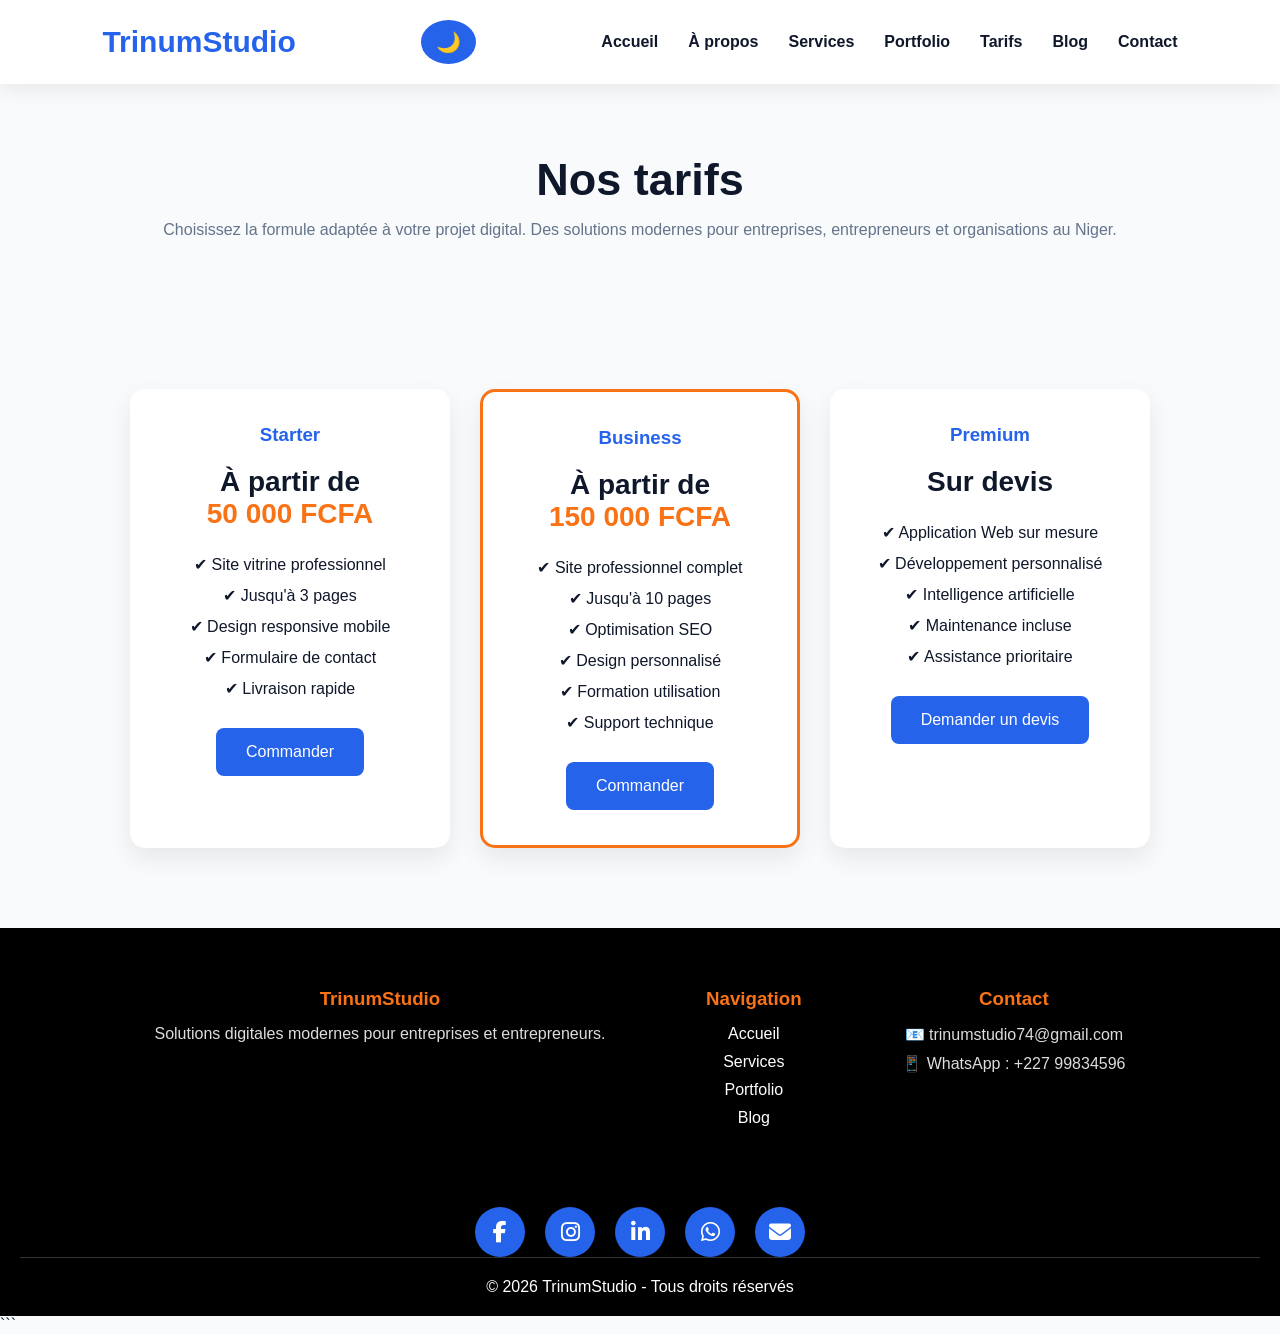
<file: pricing.html>
<!DOCTYPE html>
<html lang="fr">

<head>

<meta charset="UTF-8">

<meta name="viewport" content="width=device-width, initial-scale=1.0">


<title>
Tarifs | Création site web et solutions digitales au Niger - TrinumStudio
</title>


<meta name="description"
content="Découvrez les tarifs TrinumStudio pour la création de sites web professionnels, applications mobiles, design graphique et solutions digitales pour entreprises au Niger.">


<meta name="keywords"
content="tarif création site web Niger, prix site web Niamey, agence digitale Niger, application mobile, design graphique, TrinumStudio">


<meta name="author"
content="TrinumStudio">


<meta name="robots"
content="index, follow">


<link rel="canonical"
href="https://trinumstudio.netlify.app/pricing.html">


<link rel="icon"
href="assets/images/logo.png">



<!-- Open Graph -->

<meta property="og:title"
content="Tarifs | TrinumStudio">


<meta property="og:description"
content="Découvrez nos formules de création de sites web, applications et solutions digitales adaptées aux entreprises et entrepreneurs.">


<meta property="og:image"
content="https://trinumstudio.netlify.app/assets/images/web.png">


<meta property="og:url"
content="https://trinumstudio.netlify.app/pricing.html">


<meta property="og:type"
content="website">


<meta property="og:site_name"
content="TrinumStudio">


<meta property="og:locale"
content="fr_FR">



<!-- Données Google -->

<script type="application/ld+json">

{
 "@context":"https://schema.org",
 "@type":"Service",
 "provider":{
   "@type":"Organization",
   "name":"TrinumStudio"
 },
 "areaServed":"Niger",
 "description":"Création de sites web, applications mobiles, design graphique et solutions digitales."
}

</script>



<link rel="stylesheet"
href="assets/css/style.css">


<link rel="stylesheet"
href="assets/css/responsive.css">


<link rel="stylesheet"
href="assets/css/animation.css">


<link rel="stylesheet"
href="https://cdnjs.cloudflare.com/ajax/libs/font-awesome/6.6.0/css/all.min.css">


</head>



<body>



<header>


<nav>


<h1>
TrinumStudio
</h1>



<div class="menu-toggle">
☰
</div>



<button class="theme-btn" id="theme-btn">
🌙
</button>



<ul class="nav-links">


<li><a href="index.html">Accueil</a></li>

<li><a href="about.html">À propos</a></li>

<li><a href="services.html">Services</a></li>

<li><a href="portfolio.html">Portfolio</a></li>

<li><a href="pricing.html">Tarifs</a></li>

<li><a href="blog.html">Blog</a></li>

<li><a href="contact.html">Contact</a></li>


</ul>


</nav>


</header>






<section class="page-title">


<h2>
Nos tarifs
</h2>


<p>

Choisissez la formule adaptée à votre projet digital.
Des solutions modernes pour entreprises, entrepreneurs
et organisations au Niger.

</p>


</section>







<section class="pricing">



<div class="price-card">


<h3>
Starter
</h3>


<div class="price">

À partir de

<br>

<strong>
50 000 FCFA
</strong>

</div>




<ul>

<li>✔ Site vitrine professionnel</li>

<li>✔ Jusqu'à 3 pages</li>

<li>✔ Design responsive mobile</li>

<li>✔ Formulaire de contact</li>

<li>✔ Livraison rapide</li>


</ul>




<a href="contact.html" class="btn">

Commander

</a>


</div>









<div class="price-card featured">


<h3>
Business
</h3>


<div class="price">

À partir de

<br>


<strong>
150 000 FCFA
</strong>


</div>




<ul>

<li>✔ Site professionnel complet</li>

<li>✔ Jusqu'à 10 pages</li>

<li>✔ Optimisation SEO</li>

<li>✔ Design personnalisé</li>

<li>✔ Formation utilisation</li>

<li>✔ Support technique</li>


</ul>




<a href="contact.html" class="btn">

Commander

</a>


</div>









<div class="price-card">


<h3>
Premium
</h3>


<div class="price">

Sur devis

</div>



<ul>

<li>✔ Application Web sur mesure</li>

<li>✔ Développement personnalisé</li>

<li>✔ Intelligence artificielle</li>

<li>✔ Maintenance incluse</li>

<li>✔ Assistance prioritaire</li>


</ul>




<a href="contact.html" class="btn">

Demander un devis

</a>


</div>



</section>







<footer>



<div class="footer-content">



<div>


<h3>
TrinumStudio
</h3>


<p>

Solutions digitales modernes pour entreprises
et entrepreneurs.

</p>


</div>





<div>


<h3>
Navigation
</h3>


<p><a href="index.html">Accueil</a></p>

<p><a href="services.html">Services</a></p>

<p><a href="portfolio.html">Portfolio</a></p>

<p><a href="blog.html">Blog</a></p>


</div>






<div>


<h3>
Contact
</h3>


<p>
📧 trinumstudio74@gmail.com
</p>


<p>
📱 WhatsApp : +227 99834596
</p>


</div>



</div>






<div class="social-links">

    <a href="https://www.facebook.com/sani.sepa"
       target="_blank"
       rel="noopener noreferrer"
       title="Facebook">
        <i class="fab fa-facebook-f"></i>
    </a>

    <a href="https://www.instagram.com/sapdinisanimahamadou"
       target="_blank"
       rel="noopener noreferrer"
       title="Instagram">
        <i class="fab fa-instagram"></i>
    </a>

    <a href="https://www.linkedin.com/in/sani-mahamadou-sapdini"
       target="_blank"
       rel="noopener noreferrer"
       title="LinkedIn">
        <i class="fab fa-linkedin-in"></i>
    </a>

    <a href="https://wa.me/22799834596"
       target="_blank"
       rel="noopener noreferrer"
       title="WhatsApp">
        <i class="fab fa-whatsapp"></i>
    </a>

    <a href="mailto:trinumstudio74@gmail.com"
       title="Email">
        <i class="fas fa-envelope"></i>
    </a>

</div>



<p class="copyright">

© 2026 TrinumStudio - Tous droits réservés

</p>




</footer>





<script src="assets/js/main.js"></script>

<script src="assets/js/theme.js"></script>

<script src="assets/js/animation.js"></script>


</body>


</html>
```
</file>
<file: assets/css/style.css>
/* ===========================
   TRINUMSTUDIO PREMIUM
   STYLE.CSS
=========================== */


/* Couleurs */

:root {

    --bleu-principal: #2563EB;
    --bleu-fonce: #0F172A;
    --blanc: #FFFFFF;
    --gris-clair: #F8FAFC;
    --orange: #F97316;

}



/* Reset */

*{

    margin:0;
    padding:0;
    box-sizing:border-box;

}



body {

    font-family: Arial, sans-serif;
    background-color: var(--gris-clair);
    color: var(--bleu-fonce);

}




/* ===========================
   HEADER
=========================== */


header{

    background:var(--blanc);
    padding:20px 8%;
    box-shadow:0 5px 20px rgba(0,0,0,0.08);

}



nav{

    display:flex;
    justify-content:space-between;
    align-items:center;

}



nav h1{

    color:var(--bleu-principal);
    font-size:30px;

}



nav ul{

    display:flex;
    gap:30px;
    list-style:none;

}



nav ul li a{

    text-decoration:none;
    color:var(--bleu-fonce);
    font-weight:bold;

}



nav ul li a:hover{

    color:var(--bleu-principal);

}





/* ===========================
   HERO
=========================== */


.hero{

    display:flex;
    justify-content:space-between;
    align-items:center;
    padding:80px 8%;

}



.hero-text{

    width:50%;

}



.hero-text h2{

    font-size:50px;
    margin-bottom:20px;

}



.hero-text p{

    font-size:18px;
    color:#64748B;
    margin-bottom:30px;

}




/* Bouton */


.btn{

    background:var(--bleu-principal);
    color:var(--blanc);
    padding:15px 30px;
    border-radius:8px;
    text-decoration:none;

}



.btn:hover{

    background:var(--orange);

}




/* Image */


.hero-image img{

    width:450px;
    border-radius:20px;

}





/* ===========================
   SERVICES
=========================== */


/* ===========================
   SERVICES
=========================== */


.services{

    padding:80px 8%;
    text-align:center;

}



.services h2{

    font-size:35px;
    margin-bottom:50px;

}



.cards{

    display:flex;
    justify-content:center;
    gap:30px;
    flex-wrap:wrap;

}



.card{

    background:var(--blanc);
    width:300px;
    padding:30px;
    border-radius:15px;
    box-shadow:0 10px 25px rgba(0,0,0,0.08);

}



.card span{

    font-size:40px;

}



.card h3{

    margin:20px 0;

}



.card p{

    color:#64748B;

}





/* ===========================
   PAGE SERVICES
=========================== */


.page-title{

    text-align:center;
    padding:70px 20px;

}


.page-title h2{

    font-size:45px;
    color:var(--bleu-fonce);

}


.page-title p{

    color:#64748B;
    margin-top:15px;

}






/* ===========================
   CONTACT
=========================== */


.contact{

    background:var(--bleu-fonce);
    color:var(--blanc);
    text-align:center;
    padding:70px;

}






/* ===========================
   FOOTER
=========================== */


footer{

    background:#000;
    color:white;
    text-align:center;
    padding:20px;

}

/* ===========================
   PORTFOLIO
=========================== */


.portfolio{

    padding:80px 8%;

}



.projects{

    display:flex;
    justify-content:center;
    gap:30px;
    flex-wrap:wrap;

}



.project-card{

    background:white;
    width:320px;
    border-radius:15px;
    overflow:hidden;
    box-shadow:0 10px 25px rgba(0,0,0,0.08);

}



.project-card img{

    width:100%;
    height:200px;
    object-fit:cover;

}



.project-card h3{

    padding:20px 20px 10px;

}



.project-card p{

    padding:0 20px 25px;
    color:#64748B;

}

/* ===========================
   FORMULAIRE CONTACT
=========================== */


.contact-form{

    padding:60px 8%;
    text-align:center;

}



form{

    max-width:600px;
    margin:auto;

}



input,
textarea{

    width:100%;
    padding:15px;
    margin:10px;
    border:1px solid #ddd;
    border-radius:8px;

}



textarea{

    height:150px;

}



button{

    border:none;
    padding:15px 30px;
    border-radius:8px;
    cursor:pointer;

}

/* ===========================
   TARIFS
=========================== */

.pricing{
    display:flex;
    justify-content:center;
    gap:30px;
    flex-wrap:wrap;
    padding:80px 8%;
}

.price-card{
    background:var(--blanc);
    width:320px;
    padding:35px;
    border-radius:15px;
    text-align:center;
    box-shadow:0 10px 25px rgba(0,0,0,0.08);
    transition:0.3s;
}

.price-card:hover{
    transform:translateY(-10px);
}

.price-card h3{
    color:var(--bleu-principal);
    margin-bottom:20px;
}

.price{
    font-size:28px;
    font-weight:bold;
    margin-bottom:25px;
}

.price strong{
    color:var(--orange);
}

.price-card ul{
    list-style:none;
    padding:0;
    margin-bottom:30px;
}

.price-card ul li{
    margin:12px 0;
}

.featured{
    border:3px solid var(--orange);
    transform:scale(1.05);
}

/* ===========================
   ABOUT
=========================== */

.about{

    display:flex;
    justify-content:space-between;
    align-items:center;
    gap:50px;
    padding:80px 8%;
    flex-wrap:wrap;

}

.about-text{

    flex:1;

}

.about-text h2{

    margin-bottom:20px;

}

.about-text p{

    line-height:1.8;
    color:#64748B;

}

.about-image{

    flex:1;
    text-align:center;

}

.about-image img{

    width:100%;
    max-width:500px;
    border-radius:20px;
}



/* ===========================
   VALEURS
=========================== */

.values{

    padding:80px 8%;
    text-align:center;

}

.values h2{

    margin-bottom:50px;

}



/* ===========================
   STATISTIQUES
=========================== */

.statistics{

    display:flex;
    justify-content:center;
    gap:80px;
    padding:80px 8%;
    background:var(--bleu-fonce);
    color:white;
    text-align:center;
    flex-wrap:wrap;

}

.stat h2{

    font-size:42px;
    color:var(--orange);

}

.stat p{

    margin-top:10px;

}

/* ===========================
   BLOG
=========================== */

.blog{

    display:flex;
    justify-content:center;
    gap:30px;
    flex-wrap:wrap;
    padding:80px 8%;

}

.blog-card{

    width:330px;
    background:white;
    border-radius:15px;
    overflow:hidden;
    box-shadow:0 10px 25px rgba(0,0,0,.08);

}

.blog-card img{

    width:100%;
    height:220px;
    object-fit:cover;

}

.blog-card h3{

    padding:20px;

}

.blog-card p{

    padding:0 20px 20px;
    color:#64748B;

}

.blog-card a{

    display:inline-block;
    margin:0 20px 25px;
    text-decoration:none;
    color:var(--bleu-principal);
    font-weight:bold;

}

/* ===========================
   HERO BUTTONS
=========================== */


.hero-buttons{

    display:flex;
    gap:20px;
    margin-top:30px;

}



.btn{

    display:inline-block;
    transition:0.3s;

}



.btn:hover{

    transform:translateY(-5px);

}



.secondary{

    background:var(--orange);

}





/* ===========================
   WHY US
=========================== */


.why-us{

    padding:80px 8%;
    text-align:center;

}



.why-us h2{

    font-size:35px;
    margin-bottom:50px;

}





/* ===========================
   TESTIMONIALS
=========================== */


.testimonials{

    padding:80px 8%;
    text-align:center;

}



.testimonials h2{

    font-size:35px;
    margin-bottom:50px;

}




.testimonials .card{

    min-height:220px;

    display:flex;

    flex-direction:column;

    justify-content:center;

    transition:.4s;

}





.testimonials .card:hover{

    transform:translateY(-10px);

}





.testimonials p{

    line-height:1.7;

    color:#64748B;

}





.testimonials h3{

    margin-top:20px;

    color:var(--bleu-principal);

}




/* ===========================
   FOOTER PREMIUM
=========================== */


.footer-content{

    display:flex;
    justify-content:space-around;
    gap:40px;
    flex-wrap:wrap;
    padding:40px 8%;

}



.footer-content h3{

    color:var(--orange);
    margin-bottom:15px;

}



.footer-content p{

    color:#ddd;
    margin:10px;

}



.footer-content a{

    color:white;
    text-decoration:none;

}



.footer-content a:hover{

    color:var(--orange);

}



.copyright{

    border-top:1px solid #333;
    padding-top:20px;

}

/* ===========================
   MENU HAMBURGER
=========================== */


.menu-toggle{

    display:none;
    font-size:30px;
    cursor:pointer;
    color:var(--bleu-principal);

}



.nav-links{

    transition:0.3s;

}

/* ===========================
   DARK MODE
=========================== */


.dark-mode{


    --bleu-fonce:#F8FAFC;
    --blanc:#0F172A;
    --gris-clair:#020617;


}



.theme-btn{


    background:var(--bleu-principal);

    color:white;

    border:none;

    padding:10px 15px;

    border-radius:50%;

    cursor:pointer;

    font-size:20px;


}



body{


    transition:0.4s;


}

/* ===========================
   RESEAUX SOCIAUX
=========================== */

.social-links{

    display:flex;
    justify-content:center;
    align-items:center;
    gap:20px;
    margin-top:30px;

}

.social-links a{

    width:50px;
    height:50px;

    display:flex;
    justify-content:center;
    align-items:center;

    background:var(--bleu-principal);
    color:white;

    border-radius:50%;

    text-decoration:none;

    font-size:22px;

    transition:.3s;

}

.social-links a:hover{

    background:var(--orange);

    transform:translateY(-8px) rotate(360deg);

}

/* ===========================
   LOADER TRINUMSTUDIO
=========================== */


/* LOADER CONTAINER */

#loader{

    position:fixed;

    top:0;
    left:0;

    width:100%;
    height:100vh;

    background:#0F172A;

    display:flex;

    justify-content:center;

    align-items:center;

    z-index:9999;

    transition:0.8s ease;

}



/* DISPARITION */

.loader-hidden{

    opacity:0;

    visibility:hidden;

}



/* CONTENU */

.loader-content{

    text-align:center;

    color:white;

}



/* ===========================
   LOGO
=========================== */


.logo a{

    text-decoration:none;

    color:white;

    display:flex;

    flex-direction:column;

    align-items:center;

}


/* 🔥 LOGO RÉDUIT POUR CHARGEMENT RAPIDE */

.logo img{

    width:40px;

    height:40px;

    object-fit:contain;

    animation:logoZoom 1.5s infinite alternate;

}


@keyframes logoZoom{

    from{

        transform:scale(1);

    }

    to{

        transform:scale(1.08);

    }

}


.logo span{

    font-size:26px;

    font-weight:bold;

    margin-top:10px;

}


/* ===========================
   SPINNER
=========================== */


.spinner{

    width:45px;

    height:45px;

    border:4px solid #FFFFFF;

    border-top-color:#F97316;

    border-radius:50%;

    margin:20px auto;

    animation:spin 1s linear infinite;

}


@keyframes spin{

    100%{

        transform:rotate(360deg);

    }

}


/* ===========================
   BARRE DE CHARGEMENT
=========================== */


.progress{

    width:240px;

    height:6px;

    background:#334155;

    border-radius:20px;

    overflow:hidden;

    margin:18px auto;

}


.progress-bar{

    width:0;

    height:100%;

    background:#F97316;

    transition:0.2s;

}


/* ===========================
   TEXTE
=========================== */


.loader-content p{

    font-size:14px;

    color:#F8FAFC;

}


.loader-content span{

    font-size:13px;

    color:#CBD5E1;

}
/* ===========================
   WHATSAPP FLOTTANT
=========================== */

.whatsapp-float{

    position:fixed;

    right:25px;

    bottom:25px;

    width:65px;

    height:65px;

    display:flex;

    justify-content:center;

    align-items:center;

    background:#25D366;

    color:white;

    border-radius:50%;

    text-decoration:none;

    font-size:34px;

    box-shadow:0 10px 25px rgba(0,0,0,.25);

    z-index:9999;

    transition:.3s;

}

.whatsapp-float:hover{

    transform:scale(1.12);

    box-shadow:0 15px 35px rgba(0,0,0,.35);

}

/* ===========================
   WHY US
=========================== */

.why-us{

    padding:90px 8%;
    text-align:center;

}

.why-us h2{

    font-size:40px;
    margin-bottom:60px;

}

.why-container{

    display:flex;
    justify-content:center;
    gap:30px;
    flex-wrap:wrap;

}

.why-card{

    width:280px;
    background:#fff;
    padding:35px;
    border-radius:15px;
    box-shadow:0 10px 25px rgba(0,0,0,.08);
    transition:.3s;

}

.why-card:hover{

    transform:translateY(-10px);

}

.why-card span{

    font-size:45px;

}

.why-card h3{

    margin:20px 0;

}

.why-card p{

    color:#64748B;
    line-height:1.7;

}

/* ===========================
   STATISTIQUES
=========================== */

.statistics{

    background:var(--bleu-fonce);

    color:white;

    display:flex;

    justify-content:center;

    gap:60px;

    flex-wrap:wrap;

    padding:90px 8%;

    text-align:center;

}

.stat{

    min-width:180px;

}

.stat h2{

    font-size:50px;

    color:var(--orange);

    margin-bottom:10px;

}

.stat p{

    font-size:18px;

}


/* ===========================
   FAQ
=========================== */


.faq{

    padding:80px 8%;

}



.faq h2{

    text-align:center;

    font-size:35px;

    margin-bottom:50px;

}




.faq-container{

    max-width:800px;

    margin:auto;

}



.faq-item{

    background:white;

    margin-bottom:20px;

    border-radius:10px;

    overflow:hidden;

    box-shadow:0 10px 25px rgba(0,0,0,.08);

}




.faq-question{

    width:100%;

    padding:20px;

    border:none;

    background:white;

    display:flex;

    justify-content:space-between;

    align-items:center;

    font-size:17px;

    font-weight:bold;

    cursor:pointer;

}




.faq-answer{

    display:none;

    padding:20px;

    color:#64748B;

    line-height:1.6;

}





.faq-item.active .faq-answer{

    display:block;

}




.faq-item.active span{

    transform:rotate(45deg);

}

/* ===========================
   PAGES LEGALES
=========================== */

.legal-section{

    padding:80px 8%;

}

.legal-container{

    max-width:1000px;

    margin:auto;

    background:#fff;

    padding:40px;

    border-radius:15px;

    box-shadow:0 10px 30px rgba(0,0,0,.08);

}

.legal-container h2{

    color:var(--bleu-principal);

    margin-top:35px;

    margin-bottom:15px;

    font-size:30px;

}

.legal-container p{

    line-height:1.9;

    margin-bottom:20px;

    color:#555;

    font-size:17px;

}

.legal-container ul{

    margin:20px 0;

    padding-left:25px;

}

.legal-container li{

    margin-bottom:10px;

    line-height:1.8;

}

/* ===========================
   
/* ===========================
   PAGE 404
=========================== */

.page-404{

    min-height:100vh;

    display:flex;

    justify-content:center;

    align-items:center;

    text-align:center;

    padding:80px 8%;

}

.page-404 .container{

    max-width:700px;

}

.logo-404{

    width:120px;

    margin-bottom:30px;

}

.page-404 h1{

    font-size:120px;

    color:var(--orange);

    margin-bottom:15px;

}

.page-404 h2{

    font-size:35px;

    margin-bottom:20px;

    color:var(--bleu-principal);

}

.page-404 p{

    font-size:18px;

    color:#666;

    line-height:1.8;

    margin-bottom:35px;

}

.page-404 .btn{

    display:inline-block;

}

/* =========================
   PAGE MAINTENANCE
========================= */


.maintenance{

min-height:100vh;

display:flex;

align-items:center;

justify-content:center;

text-align:center;

background:#F8FAFC;

padding:30px;

}



.maintenance-container{

max-width:600px;

}



.maintenance-logo{

width:120px;

margin-bottom:20px;

}



.maintenance h1{

font-size:45px;

color:#0F172A;

}



.maintenance h2{

color:#2563EB;

margin-bottom:20px;

}



.maintenance p{

font-size:18px;

line-height:1.7;

color:#475569;

}




.loader-circle{

width:60px;

height:60px;

border:6px solid #ddd;

border-top-color:#2563EB;

border-radius:50%;

margin:30px auto;

animation:spin 1s linear infinite;

}



@keyframes spin{

100%{

transform:rotate(360deg);

}

}



.contact-text{

margin-top:20px;

font-weight:bold;

}



.contact p{

margin:5px;

}



.maintenance .btn{

display:inline-block;

margin-top:25px;

padding:12px 30px;

background:#2563EB;

color:white;

border-radius:8px;

text-decoration:none;

}



.maintenance .btn:hover{

background:#0F172A;

}
</file>
<file: assets/css/responsive.css>
/* ===========================
   RESPONSIVE DESIGN
   TRINUMSTUDIO
=========================== */

/* ===========================
   TABLETTES
=========================== */

@media (max-width:900px){

    .hero{
        flex-direction:column;
        text-align:center;
        gap:40px;
    }

    .hero-text{
        width:100%;
    }

    .hero-text h2{
        font-size:38px;
    }

    .hero-image img{
        width:100%;
        max-width:350px;
    }

    .cards,
    .projects,
    .pricing,
    .statistics,
    .footer-content{
        flex-direction:column;
        align-items:center;
    }

    .about{
        flex-direction:column;
        text-align:center;
    }
}

/* ===========================
   MOBILE
=========================== */

@media (max-width:768px){

    header{
        padding:15px 5%;
    }

    nav{
        display:flex;
        justify-content:space-between;
        align-items:center;
        position:relative;
    }

    .menu-toggle{
        display:block;
        font-size:30px;
        cursor:pointer;
    }

    .nav-links{
        display:none;
        position:absolute;
        top:70px;
        left:0;
        width:100%;
        background:#ffffff;
        flex-direction:column;
        align-items:center;
        gap:20px;
        padding:20px 0;
        list-style:none;
        box-shadow:0 8px 20px rgba(0,0,0,.1);
        z-index:999;
    }

    .nav-links.active{
        display:flex;
    }

    .nav-links li{
        width:100%;
    }

    .nav-links li a{
        display:block;
        width:100%;
        padding:12px;
        text-decoration:none;
    }

    .hero{
        padding:50px 20px;
    }

    .hero-text h2{
        font-size:30px;
    }

    .hero-text p{
        font-size:16px;
    }

    .hero-image img{
        width:100%;
        max-width:300px;
    }

    .card,
    .project-card,
    .price-card,
    .blog-card{
        width:95%;
    }

    .services,
    .portfolio,
    .pricing,
    .blog,
    .contact{
        padding:50px 20px;
    }
}

/* ===========================
   BLOG MOBILE CORRECTION
=========================== */

@media (max-width:768px){


    .blog{

        display:flex;
        flex-direction:column;
        align-items:center;
        width:100%;
        padding:50px 20px;
        gap:30px;

    }


    .blog-card{

        width:100%;
        max-width:350px;
        text-align:center;

    }


    .blog-card img{

        width:100%;
        height:auto;
        border-radius:10px;

    }


    .blog-card h3{

        font-size:22px;

    }


    .blog-card p{

        font-size:16px;
        line-height:1.6;

    }


}
</file>
<file: assets/css/animation.css>
/* ===========================
   ANIMATION.CSS
   TRINUMSTUDIO PREMIUM
=========================== */


/* ===========================
   ANIMATION D'APPARITION
=========================== */

@keyframes apparition{

    from{

        opacity:0;
        transform:translateY(40px);

    }

    to{

        opacity:1;
        transform:translateY(0);

    }

}



/* ===========================
   HERO
=========================== */

.hero-text{

    animation:apparition 1s ease;

}

.hero-image{

    animation:apparition 1.3s ease;

}



/* ===========================
   BOUTONS
=========================== */

.btn{

    transition:all .3s ease;

}

.btn:hover{

    transform:translateY(-5px);
    box-shadow:0 10px 25px rgba(37,99,235,.30);

}



/* ===========================
   CARTES
=========================== */

.card,
.project-card,
.price-card,
.blog-card,
.why-card{

    transition:all .35s ease;

}

.card:hover,
.project-card:hover,
.price-card:hover,
.blog-card:hover,
.why-card:hover{

    transform:translateY(-10px);
    box-shadow:0 15px 35px rgba(0,0,0,.12);

}



/* ===========================
   IMAGES
=========================== */

.hero-image img,
.project-card img,
.blog-card img,
.about-image img{

    transition:all .5s ease;

}

.hero-image img:hover,
.project-card img:hover,
.blog-card img:hover,
.about-image img:hover{

    transform:scale(1.05);

}



/* ===========================
   MENU
=========================== */

.nav-links li a{

    transition:.3s;

}

.nav-links li a:hover{

    color:var(--orange);

}



/* ===========================
   LOGO
=========================== */

nav h1{

    transition:.4s;

}

nav h1:hover{

    transform:scale(1.05);

}



/* ===========================
   SCROLL REVEAL
=========================== */

.hero-text,
.hero-image,
.card,
.project-card,
.price-card,
.blog-card,
.contact,
.about-text,
.about-image,
.why-card,
.stat{

    opacity:0;

    transform:translateY(40px) scale(.95);

    transition:all .8s ease;

}

.show{

    opacity:1;

    transform:translateY(0) scale(1);

}



/* ===========================
   STATISTIQUES
=========================== */

.stat{

    transition:.4s;

}

.stat:hover{

    transform:translateY(-8px);

}



/* ===========================
   FORMULAIRE
=========================== */

input,
textarea{

    transition:.3s;

}

input:focus,
textarea:focus{

    outline:none;

    border-color:var(--bleu-principal);

    box-shadow:0 0 10px rgba(37,99,235,.20);

}



/* ===========================
   ICÔNES RÉSEAUX SOCIAUX
=========================== */

.social-links a{

    transition:.3s;

}

.social-links a:hover{

    transform:translateY(-5px) scale(1.1);

}



/* ===========================
   LOADER
=========================== */

#loader{

    transition:opacity .6s ease,
               visibility .6s ease;

}

.loader-hidden{

    opacity:0;

    visibility:hidden;

}



/* ===========================
   COMPTEURS
=========================== */

.counter{

    transition:.4s;

}



/* ===========================
   DÉFILEMENT FLUIDE
=========================== */

html{

    scroll-behavior:smooth;

}
</file>
